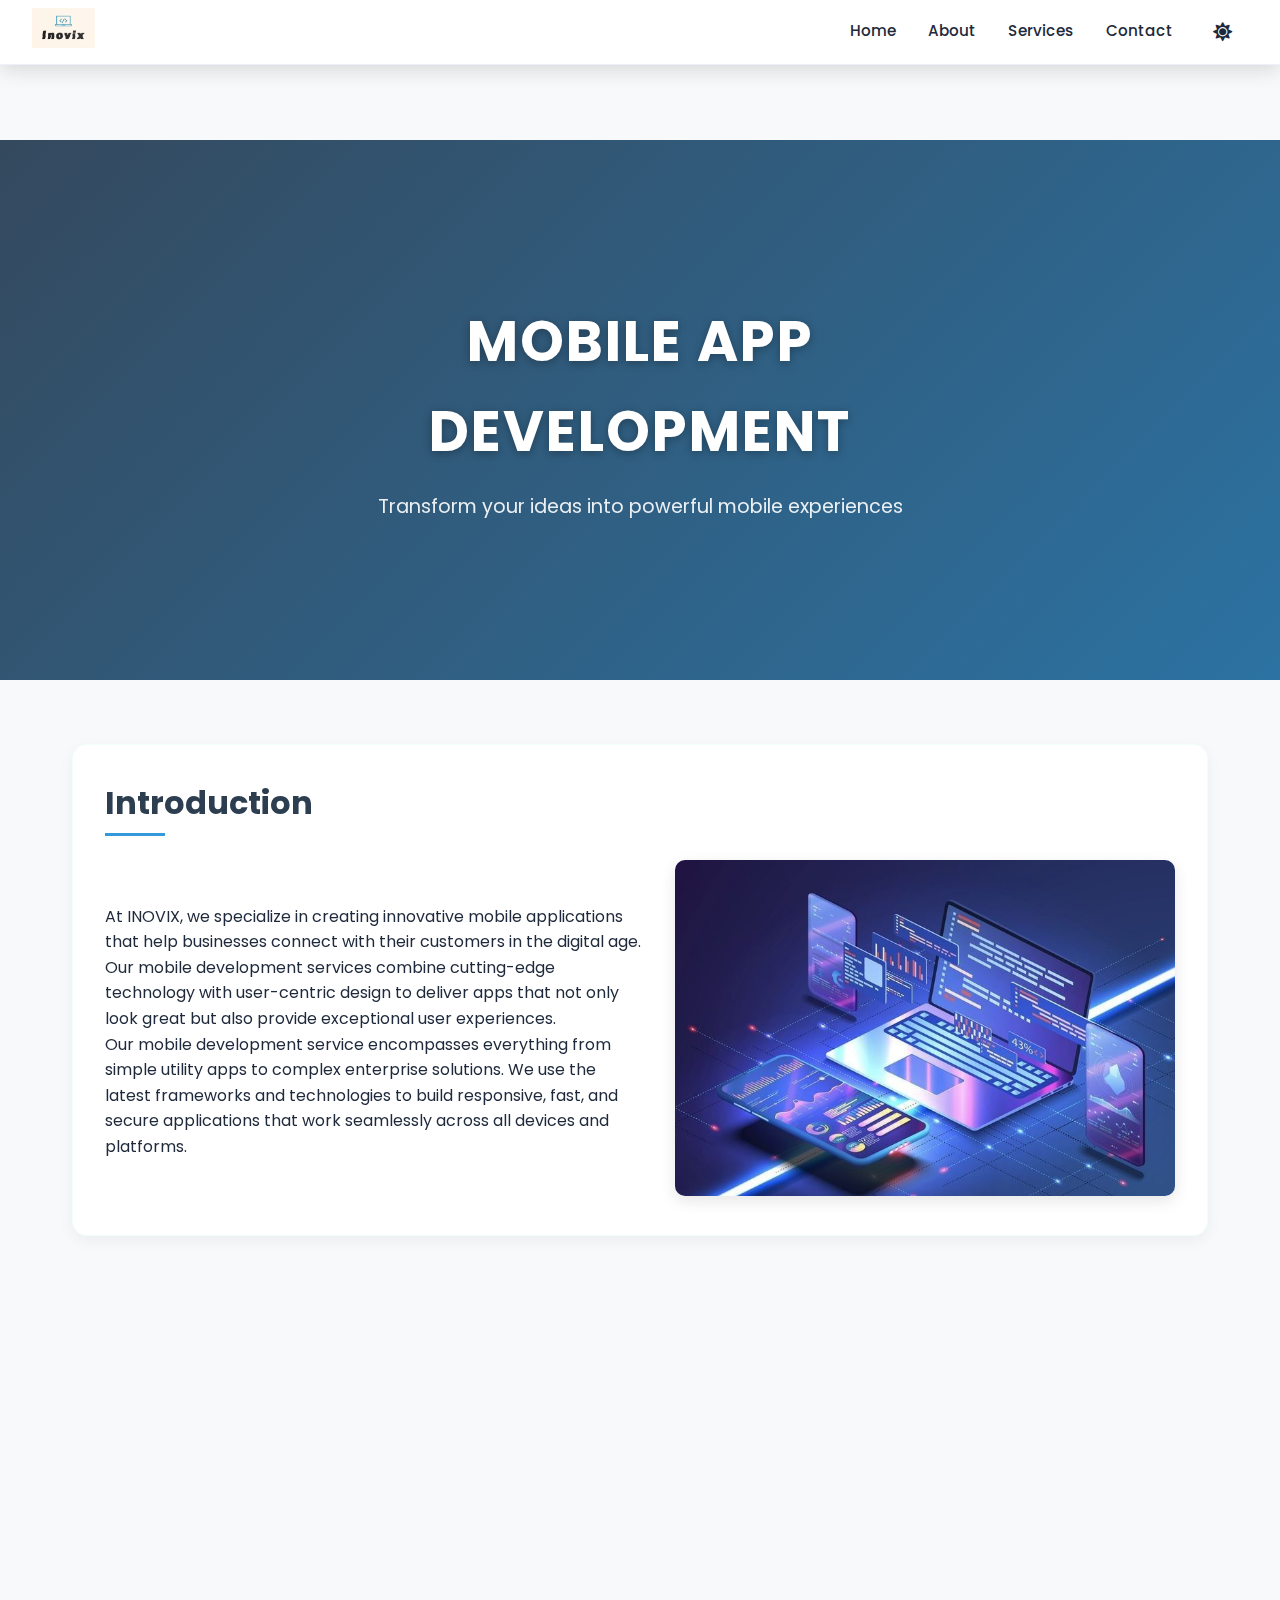
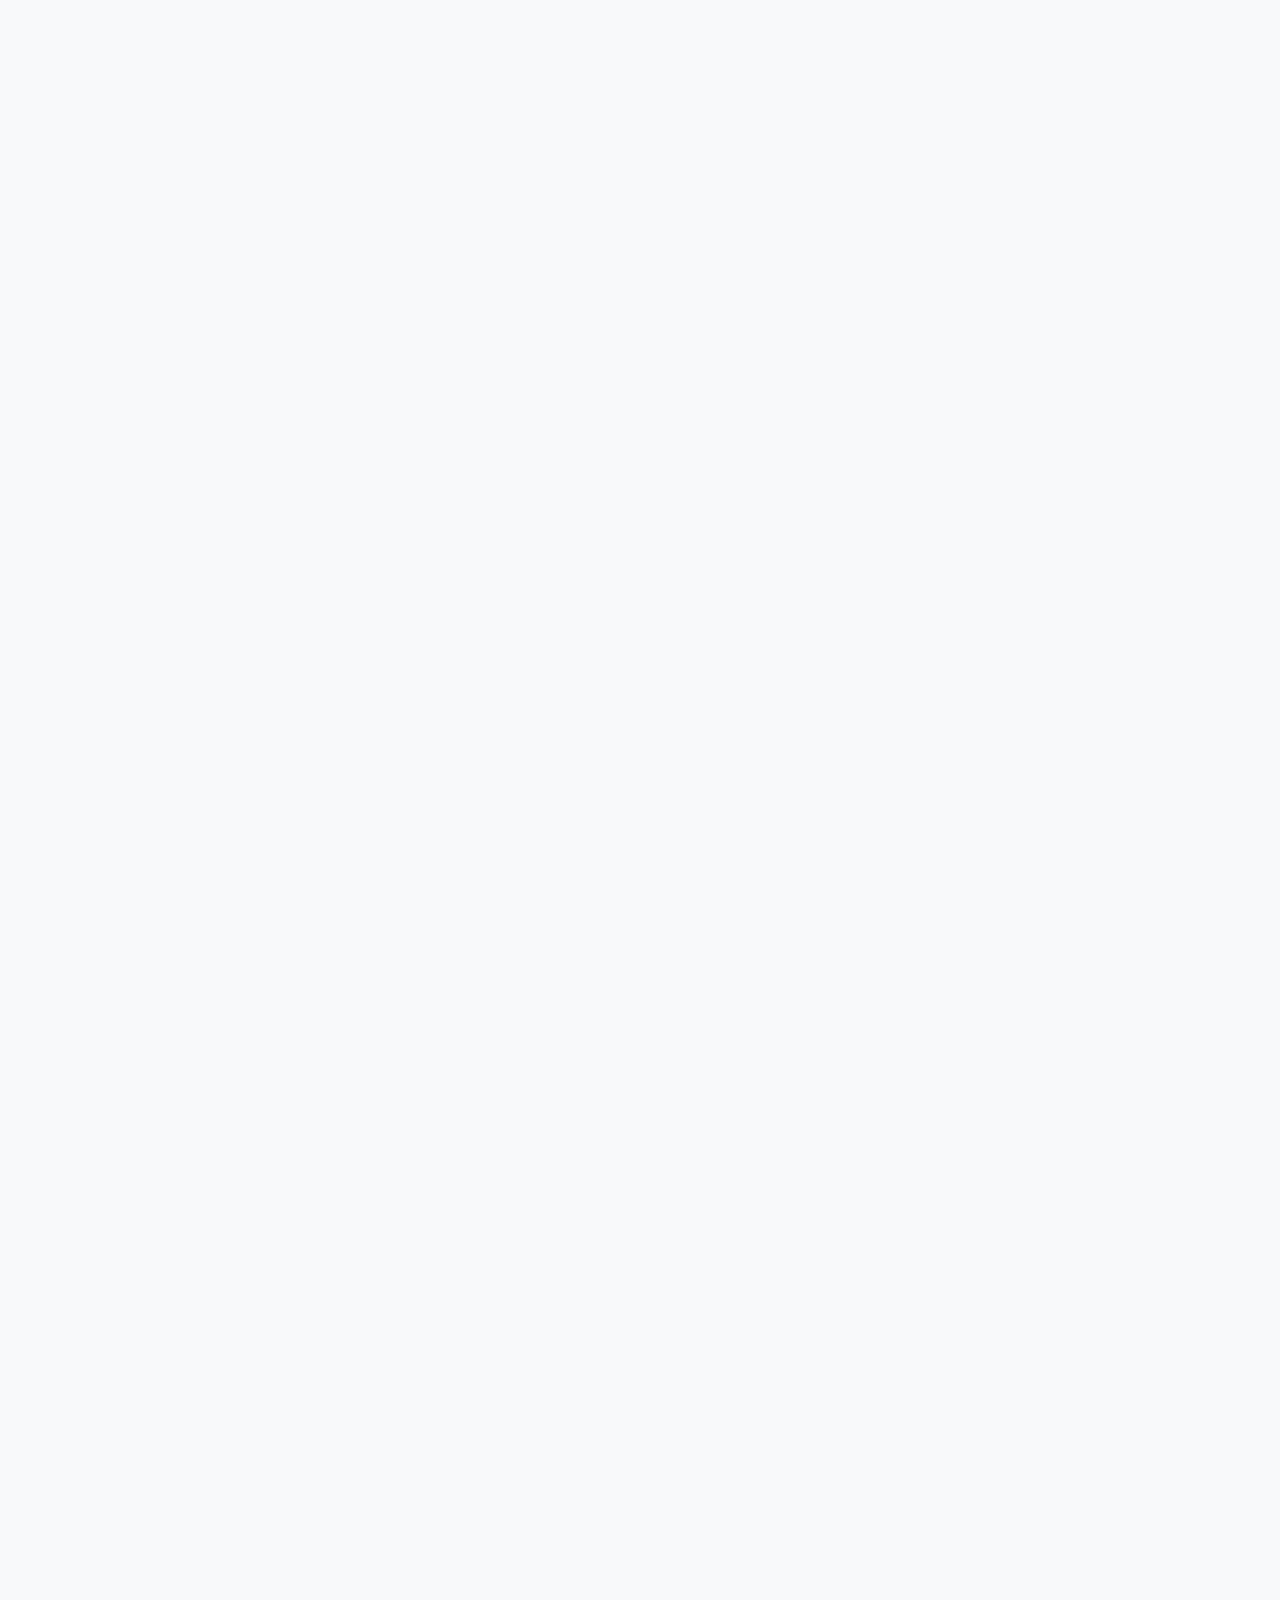
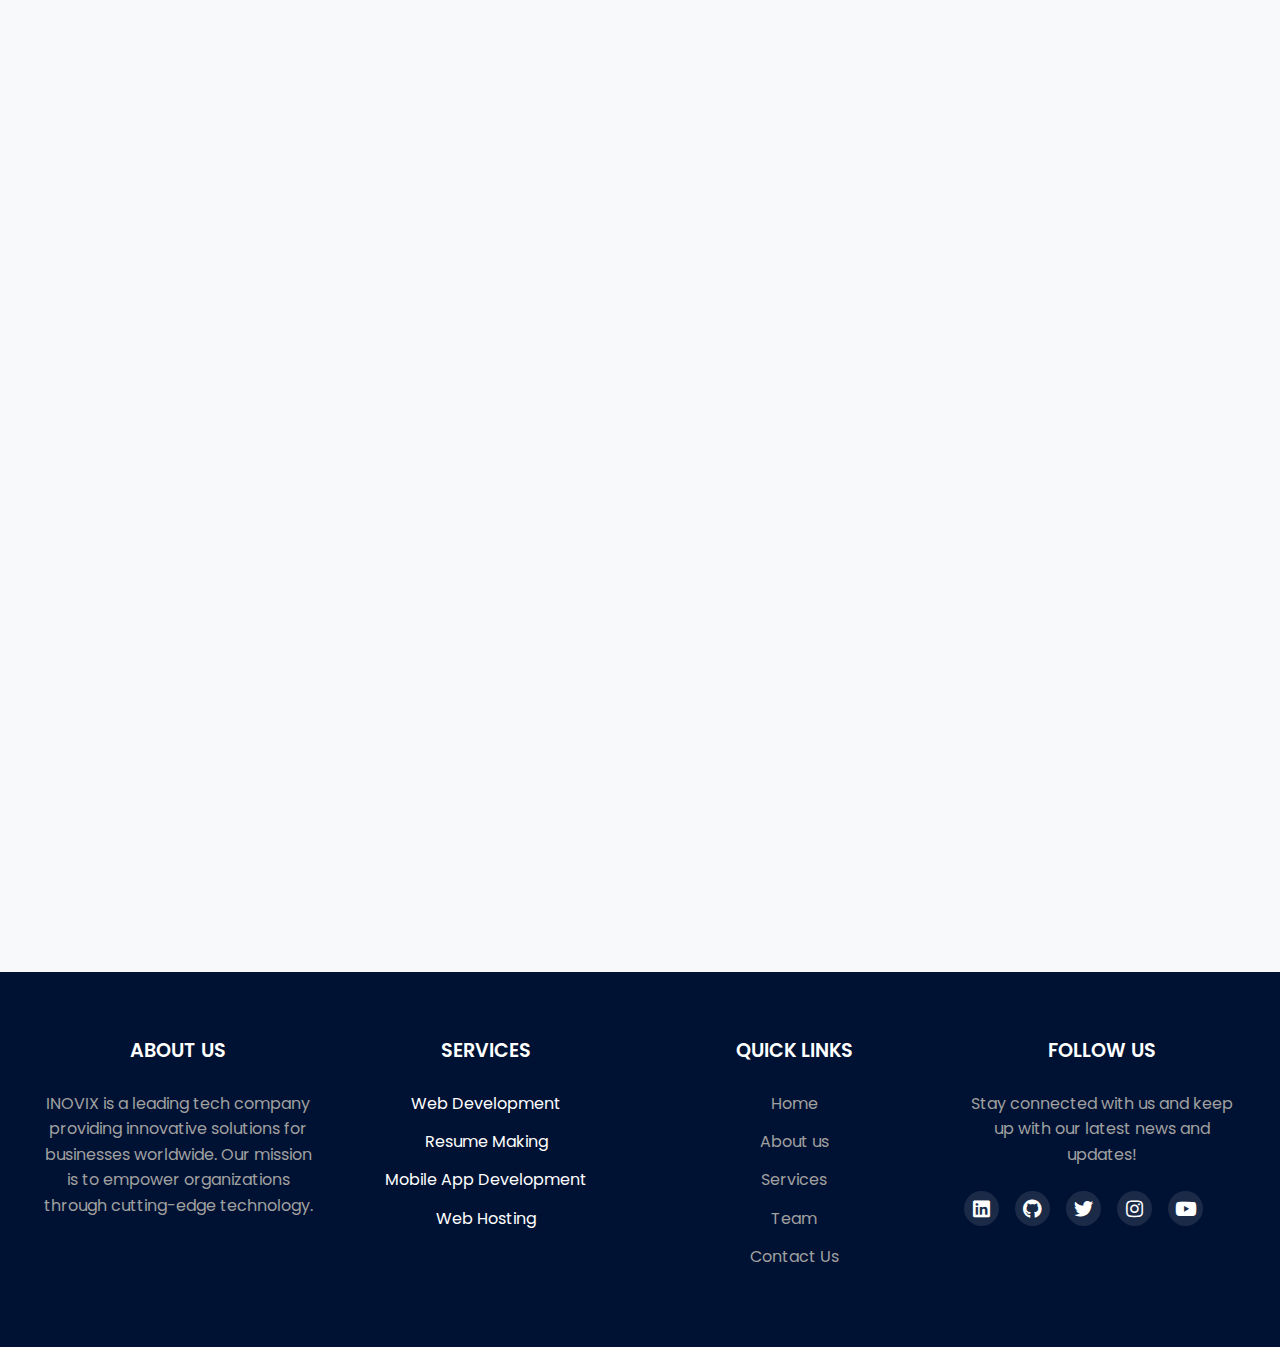
<file: services/mobile-development.html>
<!DOCTYPE html>
<html lang="en">
<head>
    <meta charset="UTF-8">
    <meta name="viewport" content="width=device-width, initial-scale=1.0">
    <title>Mobile App Development - INOVIX</title>
    <link rel="stylesheet" href="../styles.css">
    <link rel="stylesheet" href="services.css">
    <link rel="stylesheet" href="https://cdnjs.cloudflare.com/ajax/libs/font-awesome/5.15.4/css/all.min.css">
    <link href="https://fonts.googleapis.com/css2?family=Poppins:wght@300;400;500;600;700&display=swap" rel="stylesheet">
    <link rel="stylesheet" href="https://unpkg.com/aos@next/dist/aos.css" />
</head>
<body>
    <header>
        <nav>
            <div class="logo">
                <a href="../index.html">
                    <img src="../Inovix logo.png" alt="INOVIX Logo">
                </a>
            </div>
            <ul class="nav-links">
                <li><a href="../index.html#home">Home</a></li>
                <li><a href="../index.html#about">About</a></li>
                <li><a href="../index.html#services">Services</a></li>
                <!-- <li><a href="../index.html#team">Team</a></li> -->
                <li><a href="../index.html#contact">Contact</a></li>
                <li>
                    <button id="theme-toggle" class="theme-toggle" aria-label="Toggle theme">
                        <i class="fas fa-sun"></i>
                    </button>
                </li>
            </ul>
        </nav>
    </header>

    <main class="service-page">
        <section class="service-hero">
            <div class="service-hero-content" data-aos="fade-up">
                <h1>Mobile App Development</h1>
                <p>Transform your ideas into powerful mobile experiences</p>
            </div>
        </section>

        <section class="service-content">
            <div class="service-section" data-aos="fade-up">
                <h2>Introduction</h2>
                <div class="intro-section">
                    <div class="intro-content">
                        <p>At INOVIX, we specialize in creating innovative mobile applications that help businesses connect with their customers in the digital age. Our mobile development services combine cutting-edge technology with user-centric design to deliver apps that not only look great but also provide exceptional user experiences.</p>
                        <p>Our mobile development service encompasses everything from simple utility apps to complex enterprise solutions. We use the latest frameworks and technologies to build responsive, fast, and secure applications that work seamlessly across all devices and platforms.</p>
                    </div>
                    <div class="intro-image">
                        <img src="../assets/mobile app development.jpeg" alt="Mobile App Development Services">
                    </div>
                </div>
            </div>

            <div class="service-section" data-aos="fade-up">
                <h2>Benefits</h2>
                <div class="benefits-grid">
                    <div class="benefit-card">
                        <i class="fab fa-apple"></i>
                        <h3>iOS Development</h3>
                        <p>Native iOS apps with Swift and SwiftUI</p>
                    </div>
                    <div class="benefit-card">
                        <i class="fab fa-android"></i>
                        <h3>Android Development</h3>
                        <p>Native Android apps with Kotlin</p>
                    </div>
                    <div class="benefit-card">
                        <i class="fas fa-mobile-alt"></i>
                        <h3>Cross-Platform</h3>
                        <p>Single codebase for multiple platforms</p>
                    </div>
                    <div class="benefit-card">
                        <i class="fas fa-shield-alt"></i>
                        <h3>Secure</h3>
                        <p>Built with security best practices</p>
                    </div>
                </div>
            </div>

            <div class="service-section" data-aos="fade-up">
                <h2>Why Choose Us</h2>
                <div class="choose-us-content">
                    <ul class="feature-list">
                        <li><i class="fas fa-check-circle"></i> Experienced Mobile Developers</li>
                        <li><i class="fas fa-check-circle"></i> Custom Solutions for Your Needs</li>
                        <li><i class="fas fa-check-circle"></i> Latest Technology Stack</li>
                        <li><i class="fas fa-check-circle"></i> Agile Development Process</li>
                        <li><i class="fas fa-check-circle"></i> Ongoing Support and Maintenance</li>
                    </ul>
                </div>
            </div>

            <div class="service-section" data-aos="fade-up">
                <h2>Our Approach</h2>
                <div class="approach-timeline">
                    <div class="timeline-item">
                        <div class="timeline-icon">1</div>
                        <h3>Discovery</h3>
                        <p>Understanding your requirements and goals</p>
                    </div>
                    <div class="timeline-item">
                        <div class="timeline-icon">2</div>
                        <h3>Planning</h3>
                        <p>Creating detailed project roadmap</p>
                    </div>
                    <div class="timeline-item">
                        <div class="timeline-icon">3</div>
                        <h3>Development</h3>
                        <p>Building your app with agile methodology</p>
                    </div>
                    <div class="timeline-item">
                        <div class="timeline-icon">4</div>
                        <h3>Testing</h3>
                        <p>Thorough quality assurance and optimization</p>
                    </div>
                    <div class="timeline-item">
                        <div class="timeline-icon">5</div>
                        <h3>Launch</h3>
                        <p>App store submission and post-launch support</p>
                    </div>
                </div>
            </div>

            <div class="service-section" data-aos="fade-up">
                <h2>What We Offer</h2>
                <div class="offers-grid">
                    <div class="offer-card">
                        <i class="fab fa-apple"></i>
                        <h3>iOS Development</h3>
                        <p>Native iOS apps with modern Swift</p>
                    </div>
                    <div class="offer-card">
                        <i class="fab fa-android"></i>
                        <h3>Android Development</h3>
                        <p>Native Android apps with Kotlin</p>
                    </div>
                    <div class="offer-card">
                        <i class="fas fa-mobile-alt"></i>
                        <h3>Cross-Platform</h3>
                        <p>React Native and Flutter apps</p>
                    </div>
                    <div class="offer-card">
                        <i class="fas fa-server"></i>
                        <h3>Backend Services</h3>
                        <p>API development and cloud integration</p>
                    </div>
                </div>
            </div>

            <div class="cta-section" data-aos="fade-up">
                <h2>Ready to Build Your Mobile App?</h2>
                <p>Let's turn your vision into reality</p>
                <a href="../index.html#contact" class="cta-button">Start Your Project</a>
            </div>
        </section>
    </main>

    <footer>
        <div class="footer-content">
            <!-- Column 1: About Us -->
            <div class="footer-column">
                <h3>ABOUT US</h3>
                <p>INOVIX is a leading tech company providing innovative solutions for businesses worldwide. Our mission is to empower organizations through cutting-edge technology.</p>
            </div>

            <!-- Column 2: Services -->
            <div class="footer-column">
                <h3>SERVICES</h3>
                <ul>
                    <li>Web Development</li>
                    <li>Resume Making</li>
                    <li>Mobile App Development</li>
                    <li>Web Hosting</li>
                </ul>
            </div>

            <!-- Column 3: Quick Links -->
            <div class="footer-column">
                <h3>QUICK LINKS</h3>
                <ul>
                    <li><a href="../index.html#home">Home</a></li>
                    <li><a href="../index.html#about">About us</a></li>
                    <li><a href="../index.html#services">Services</a></li>
                    <li><a href="../index.html#team">Team</a></li>
                    <li><a href="../index.html#contact">Contact Us</a></li>
                </ul>
            </div>

            <!-- Column 4: Contact Info -->
            <div class="footer-column">
                <h3>FOLLOW US</h3>
                <p>Stay connected with us and keep up with our latest news and updates!</p>
                <div class="social-links">
                    <a href="https://www.linkedin.com/in/inovix/" class="social-link"><i class="fab fa-linkedin"></i></a>
                    <a href="#" class="social-link"><i class="fab fa-github"></i></a>
                    <a href="#" class="social-link"><i class="fab fa-twitter"></i></a>
                    <a href="https://www.instagram.com/inovix.info/" class="social-link"><i class="fab fa-instagram"></i></a>
                    <a href="https://www.youtube.com/channel/UCXGKVZFv4uBN7FidVdwbwxQ" class="social-link"><i class="fab fa-youtube"></i></a>
                </div>
            </div>
        </div>
    </footer>

    <script src="https://unpkg.com/aos@next/dist/aos.js"></script>
    <script>
        AOS.init({
            duration: 800,
            once: true
        });

        // Theme toggle functionality
        const themeToggle = document.getElementById('theme-toggle');
        const icon = themeToggle.querySelector('i');
        
        themeToggle.addEventListener('click', () => {
            document.body.classList.toggle('dark-theme');
            icon.classList.toggle('fa-sun');
            icon.classList.toggle('fa-moon');
        });
    </script>
</body>
</html>
</file>
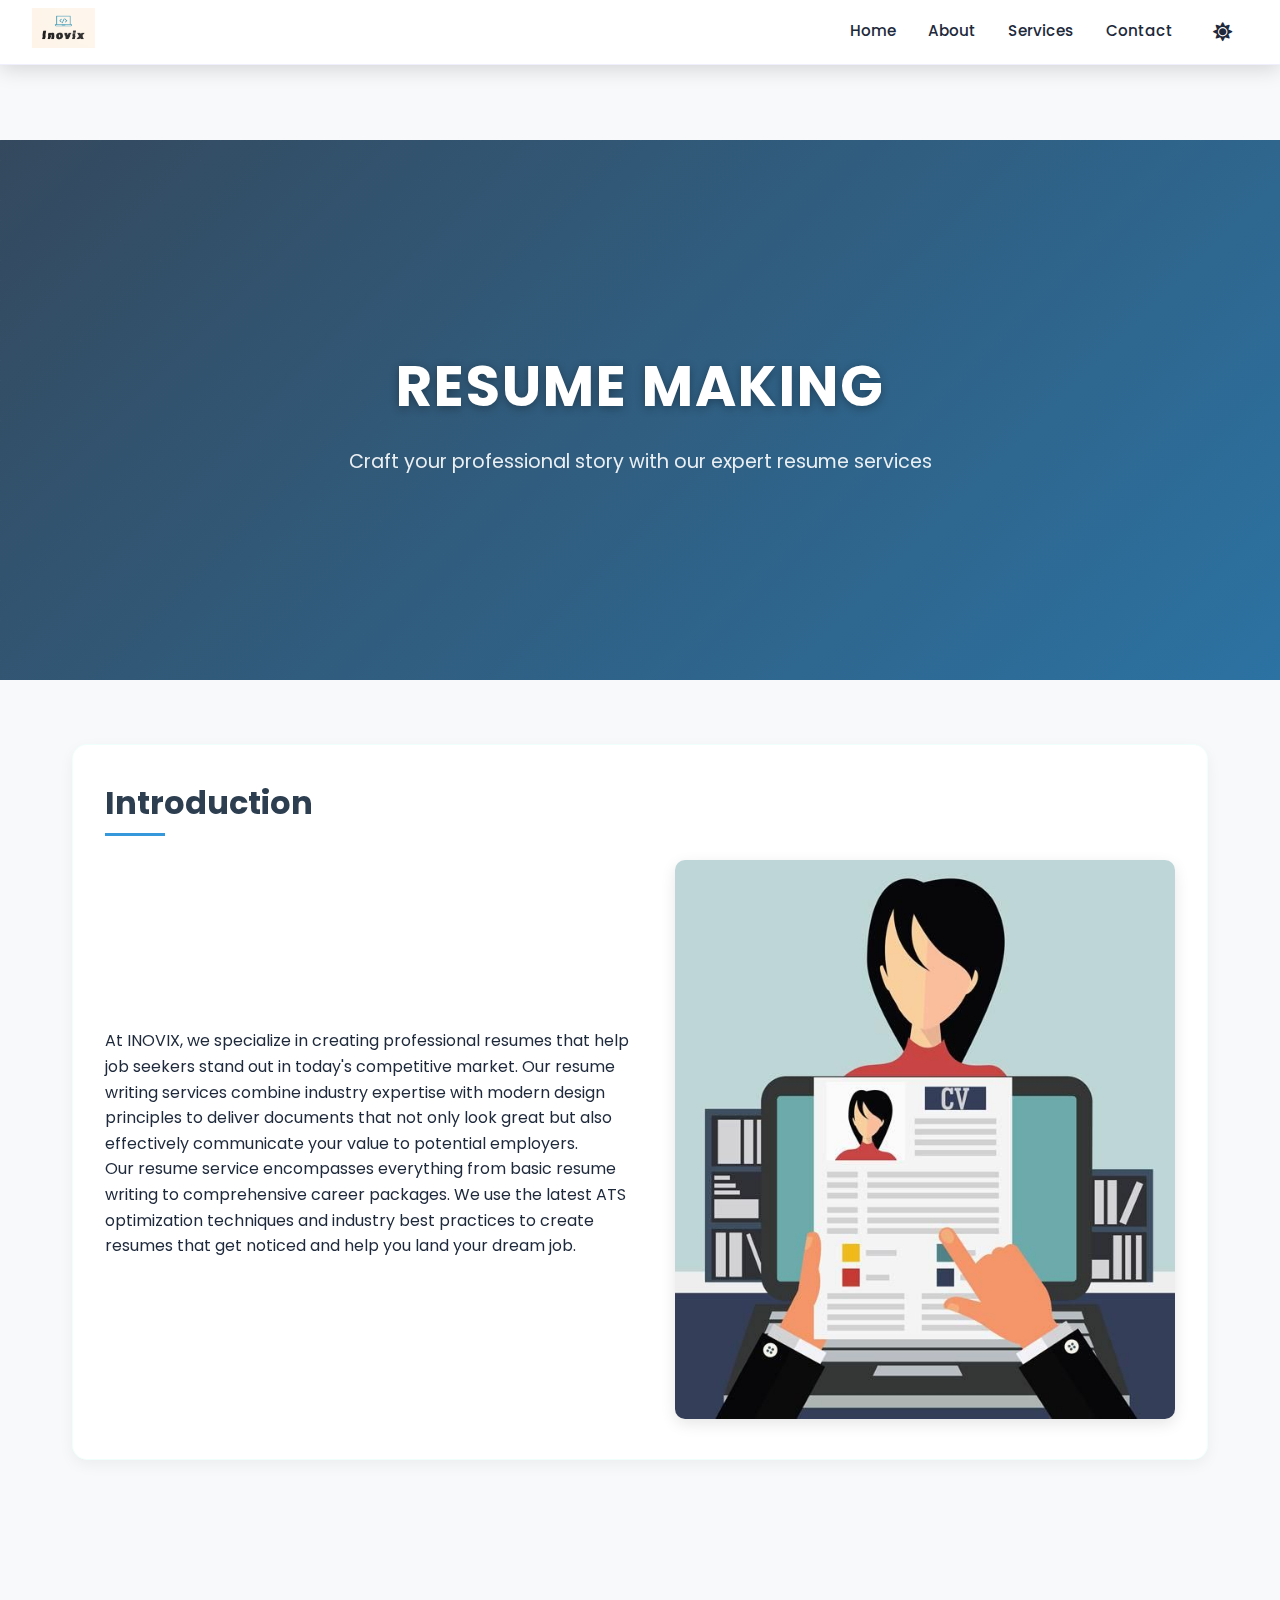
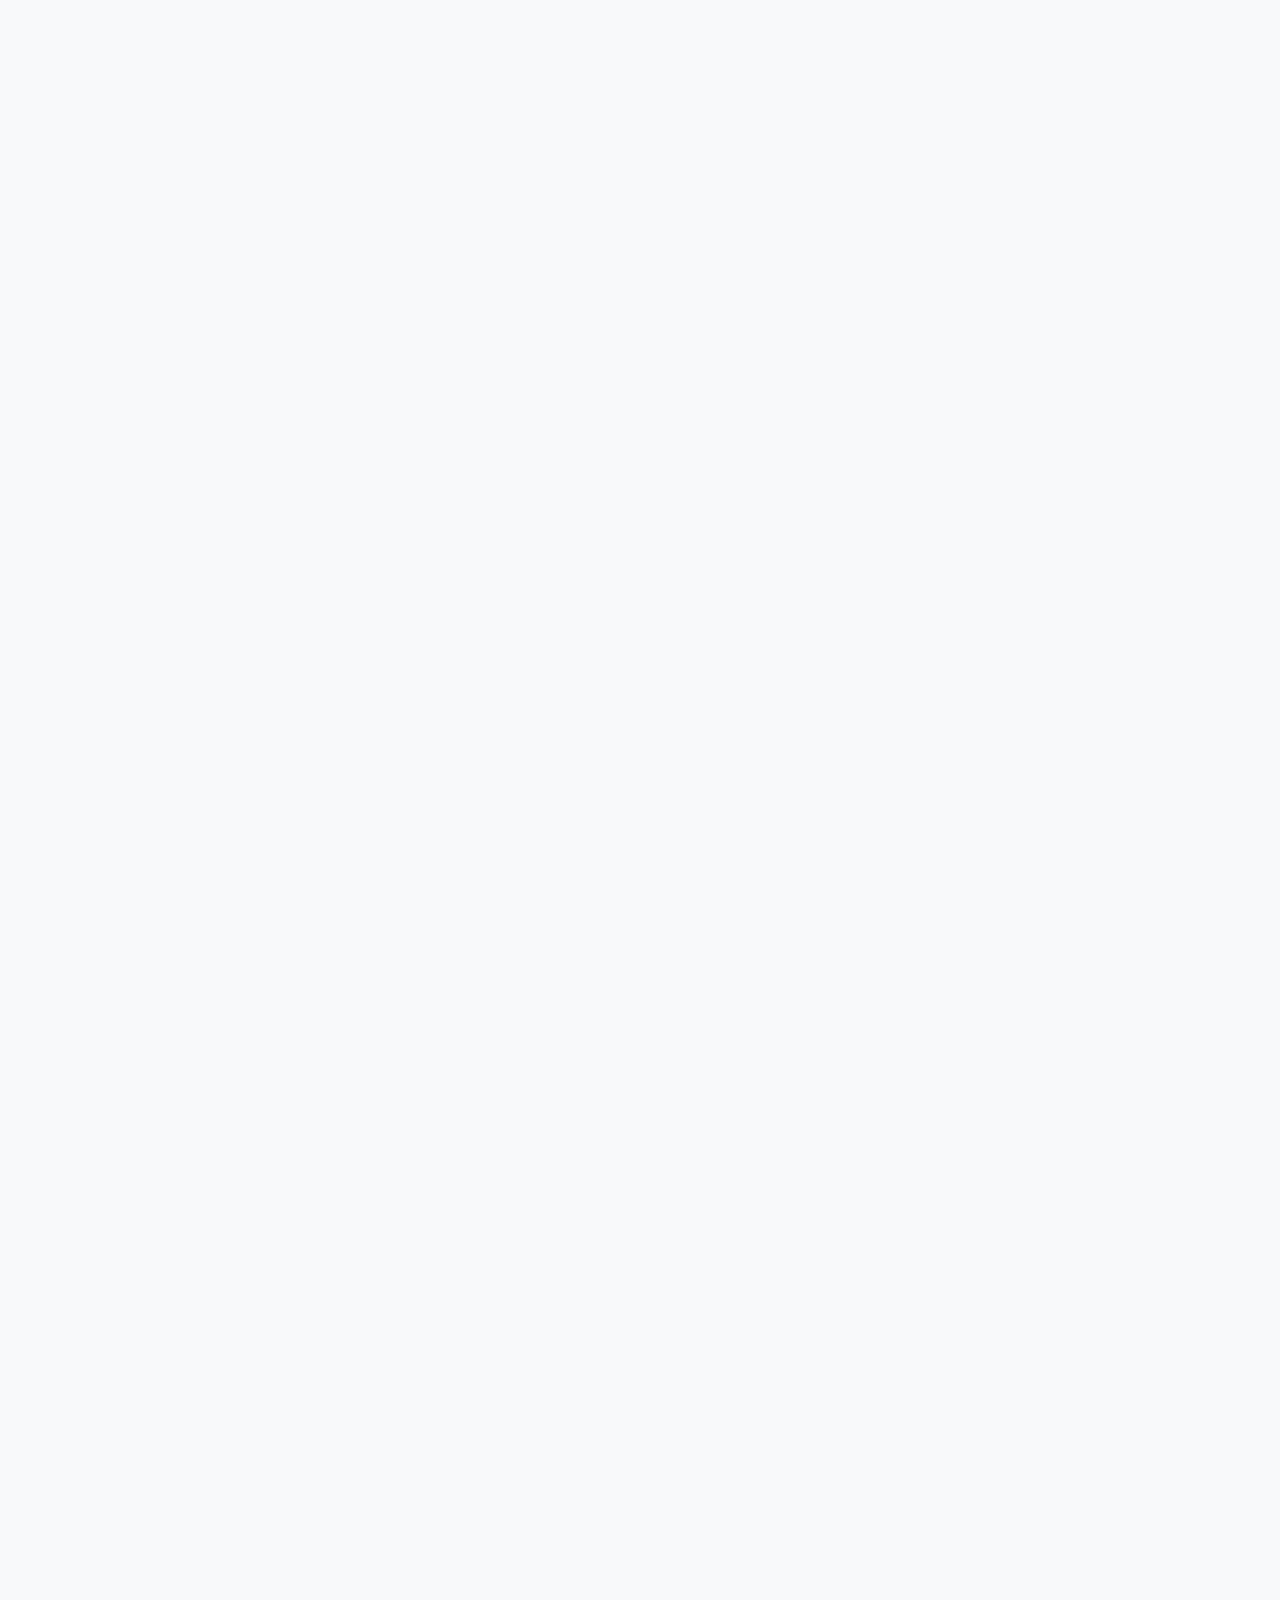
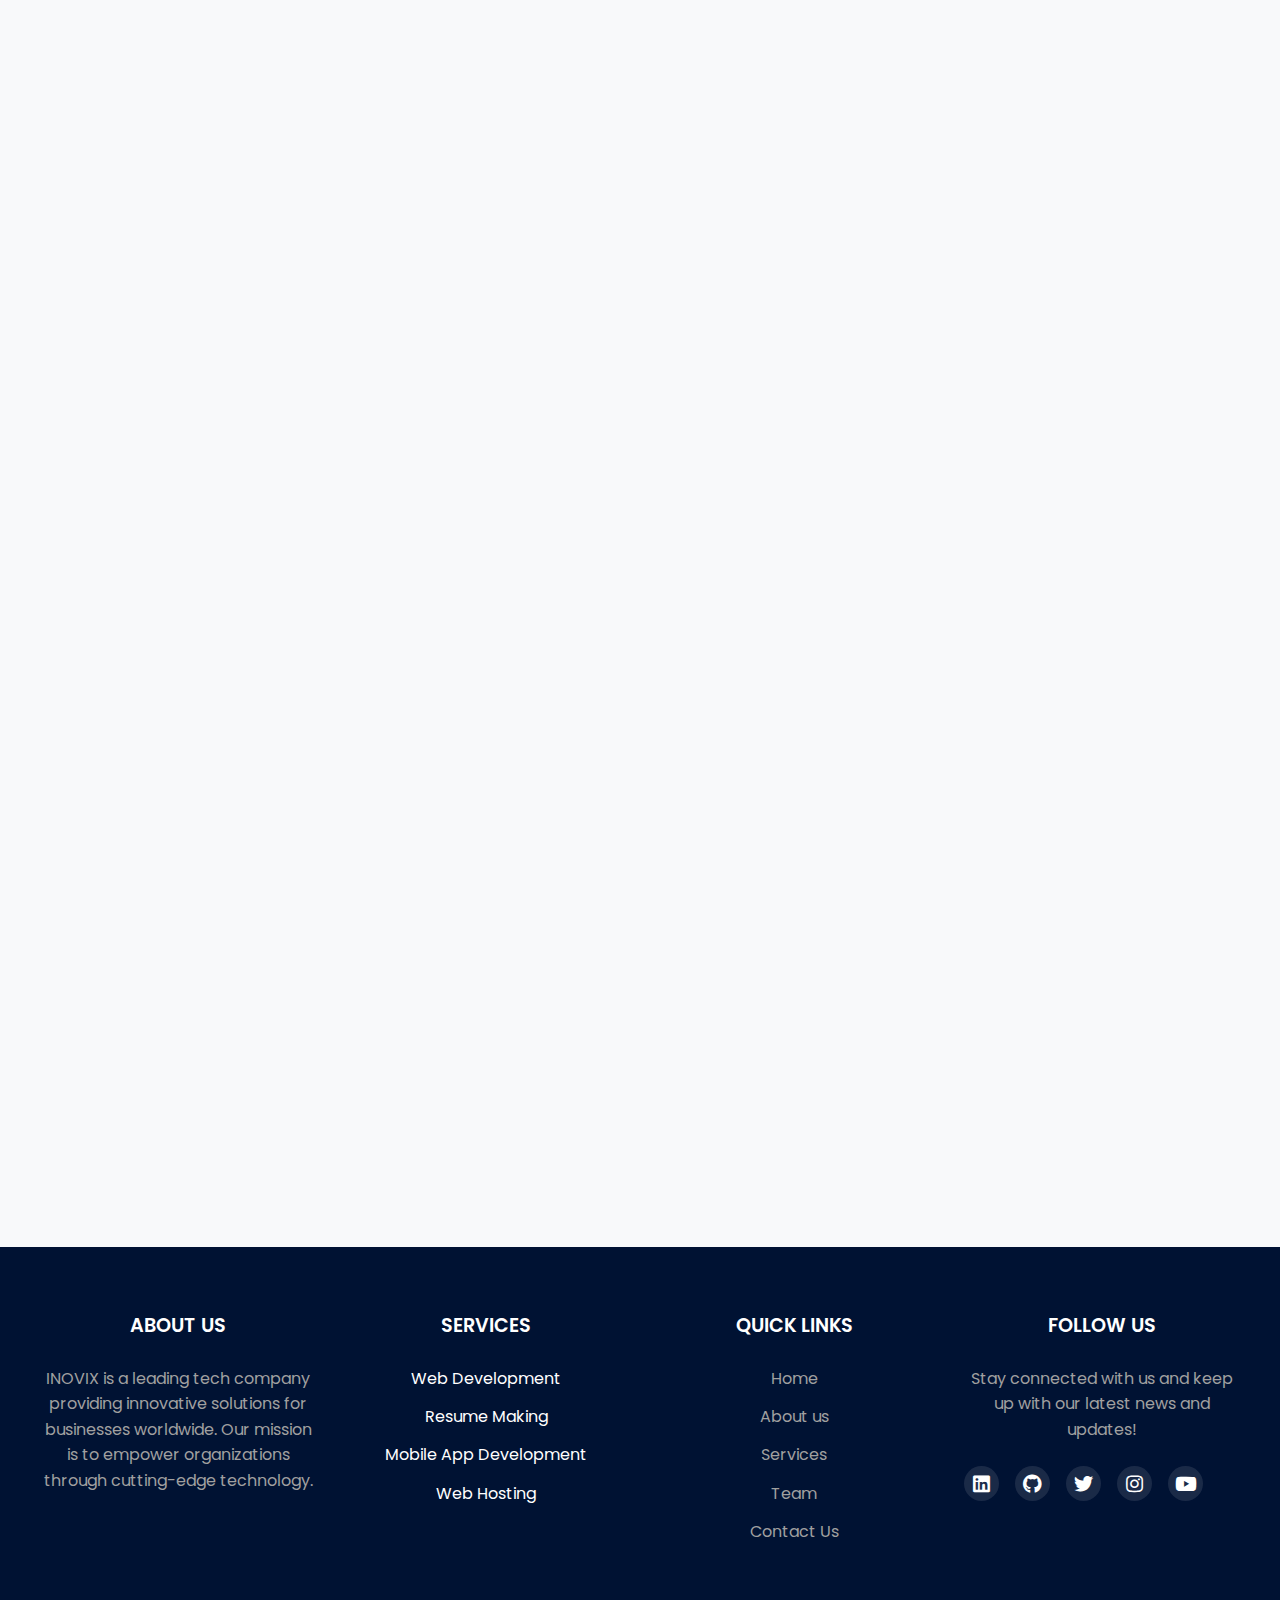
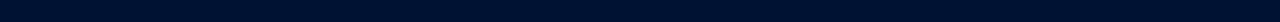
<file: services/resume-making.html>
<!DOCTYPE html>
<html lang="en">
<head>
    <meta charset="UTF-8">
    <meta name="viewport" content="width=device-width, initial-scale=1.0">
    <title>Resume Making Services - INOVIX</title>
    <link rel="stylesheet" href="../styles.css">
    <link rel="stylesheet" href="services.css">
    <link rel="stylesheet" href="https://cdnjs.cloudflare.com/ajax/libs/font-awesome/5.15.4/css/all.min.css">
    <link href="https://fonts.googleapis.com/css2?family=Poppins:wght@300;400;500;600;700&display=swap" rel="stylesheet">
    <link rel="stylesheet" href="https://unpkg.com/aos@next/dist/aos.css" />
</head>
<body>
    <header>
        <nav>
            <div class="logo">
                <a href="../index.html">
                    <img src="../Inovix logo.png" alt="INOVIX Logo">
                </a>
            </div>
            <ul class="nav-links">
                <li><a href="../index.html#home">Home</a></li>
                <li><a href="../index.html#about">About</a></li>
                <li><a href="../index.html#services">Services</a></li>
                <!-- <li><a href="../index.html#team">Team</a></li> -->
                <li><a href="../index.html#contact">Contact</a></li>
                <li>
                    <button id="theme-toggle" class="theme-toggle" aria-label="Toggle theme">
                        <i class="fas fa-sun"></i>
                    </button>
                </li>
            </ul>
        </nav>
    </header>

    <main class="service-page">
        <section class="service-hero">
            <div class="service-hero-content" data-aos="fade-up">
                <h1>Resume Making</h1>
                <p>Craft your professional story with our expert resume services</p>
            </div>
        </section>

        <section class="service-content">
            <div class="service-section" data-aos="fade-up">
                <h2>Introduction</h2>
                <div class="intro-section">
                    <div class="intro-content">
                        <p>At INOVIX, we specialize in creating professional resumes that help job seekers stand out in today's competitive market. Our resume writing services combine industry expertise with modern design principles to deliver documents that not only look great but also effectively communicate your value to potential employers.</p>
                        <p>Our resume service encompasses everything from basic resume writing to comprehensive career packages. We use the latest ATS optimization techniques and industry best practices to create resumes that get noticed and help you land your dream job.</p>
                    </div>
                    <div class="intro-image">
                        <img src="../assets/resume making.jpeg" width="200" height="200" alt="Resume Making Services">
                    </div>
                </div>
            </div>

            <div class="service-section" data-aos="fade-up">
                <h2>Benefits</h2>
                <div class="benefits-grid">
                    <div class="benefit-card">
                        <i class="fas fa-check-circle"></i>
                        <h3>ATS Optimized</h3>
                        <p>Ensure your resume passes Applicant Tracking Systems</p>
                    </div>
                    <div class="benefit-card">
                        <i class="fas fa-user-tie"></i>
                        <h3>Industry Experts</h3>
                        <p>Written by professionals with industry knowledge</p>
                    </div>
                    <div class="benefit-card">
                        <i class="fas fa-chart-line"></i>
                        <h3>Success Focused</h3>
                        <p>Highlight achievements and quantifiable results</p>
                    </div>
                    <div class="benefit-card">
                        <i class="fas fa-clock"></i>
                        <h3>Quick Turnaround</h3>
                        <p>Fast delivery without compromising quality</p>
                    </div>
                </div>
            </div>

            <div class="service-section" data-aos="fade-up">
                <h2>Why Choose Us</h2>
                <div class="choose-us-content">
                    <ul class="feature-list">
                        <li><i class="fas fa-check-circle"></i> Certified Resume Writers</li>
                        <li><i class="fas fa-check-circle"></i> Industry-Specific Expertise</li>
                        <li><i class="fas fa-check-circle"></i> Modern Resume Design</li>
                        <li><i class="fas fa-check-circle"></i> 100% Satisfaction Guarantee</li>
                        <li><i class="fas fa-check-circle"></i> Ongoing Support and Updates</li>
                    </ul>
                </div>
            </div>

            <div class="service-section" data-aos="fade-up">
                <h2>Our Approach</h2>
                <div class="approach-timeline">
                    <div class="timeline-item">
                        <div class="timeline-icon">1</div>
                        <h3>Discovery</h3>
                        <p>Understanding your career goals and experience</p>
                    </div>
                    <div class="timeline-item">
                        <div class="timeline-icon">2</div>
                        <h3>Information Gathering</h3>
                        <p>Collecting detailed work history and achievements</p>
                    </div>
                    <div class="timeline-item">
                        <div class="timeline-icon">3</div>
                        <h3>Resume Development</h3>
                        <p>Creating a tailored, professional resume</p>
                    </div>
                    <div class="timeline-item">
                        <div class="timeline-icon">4</div>
                        <h3>Review & Revisions</h3>
                        <p>Refining until perfect</p>
                    </div>
                    <div class="timeline-item">
                        <div class="timeline-icon">5</div>
                        <h3>Final Delivery</h3>
                        <p>Providing multiple formats and ongoing support</p>
                    </div>
                </div>
            </div>

            <div class="service-section" data-aos="fade-up">
                <h2>What We Offer</h2>
                <div class="offers-grid">
                    <div class="offer-card">
                        <i class="fas fa-file-alt"></i>
                        <h3>Professional Resume</h3>
                        <p>ATS-optimized resume with modern design</p>
                    </div>
                    <div class="offer-card">
                        <i class="fas fa-envelope"></i>
                        <h3>Cover Letter</h3>
                        <p>Customized cover letters for each application</p>
                    </div>
                    <div class="offer-card">
                        <i class="fab fa-linkedin"></i>
                        <h3>LinkedIn Profile</h3>
                        <p>Professional LinkedIn profile optimization</p>
                    </div>
                    <div class="offer-card">
                        <i class="fas fa-cogs"></i>
                        <h3>Career Coaching</h3>
                        <p>Interview preparation and career guidance</p>
                    </div>
                </div>
            </div>

            <div class="cta-section" data-aos="fade-up">
                <h2>Ready to Transform Your Career?</h2>
                <p>Let's create a resume that gets you noticed</p>
                <a href="../index.html#contact" class="cta-button">Get Started Today</a>
            </div>
        </section>
    </main>

    <footer>
        <div class="footer-content">
            <!-- Column 1: About Us -->
            <div class="footer-column">
                <h3>ABOUT US</h3>
                <p>INOVIX is a leading tech company providing innovative solutions for businesses worldwide. Our mission is to empower organizations through cutting-edge technology.</p>
            </div>

            <!-- Column 2: Services -->
            <div class="footer-column">
                <h3>SERVICES</h3>
                <ul>
                    <li>Web Development</li>
                    <li>Resume Making</li>
                    <li>Mobile App Development</li>
                    <li>Web Hosting</li>
                </ul>
            </div>

            <!-- Column 3: Quick Links -->
            <div class="footer-column">
                <h3>QUICK LINKS</h3>
                <ul>
                    <li><a href="../index.html#home">Home</a></li>
                    <li><a href="../index.html#about">About us</a></li>
                    <li><a href="../index.html#services">Services</a></li>
                    <li><a href="../index.html#team">Team</a></li>
                    <li><a href="../index.html#contact">Contact Us</a></li>
                </ul>
            </div>

            <!-- Column 4: Contact Info -->
            <div class="footer-column">
                <h3>FOLLOW US</h3>
                <p>Stay connected with us and keep up with our latest news and updates!</p>
                <div class="social-links">
                    <a href="https://www.linkedin.com/in/inovix/" class="social-link"><i class="fab fa-linkedin"></i></a>
                    <a href="#" class="social-link"><i class="fab fa-github"></i></a>
                    <a href="#" class="social-link"><i class="fab fa-twitter"></i></a>
                    <a href="https://www.instagram.com/inovix.info/" class="social-link"><i class="fab fa-instagram"></i></a>
                    <a href="https://www.youtube.com/channel/UCXGKVZFv4uBN7FidVdwbwxQ" class="social-link"><i class="fab fa-youtube"></i></a>
                </div>
            </div>
        </div>
    </footer>

    <script src="https://unpkg.com/aos@next/dist/aos.js"></script>
    <script>
        AOS.init({
            duration: 800,
            once: true
        });

        // Theme toggle functionality
        const themeToggle = document.getElementById('theme-toggle');
        const icon = themeToggle.querySelector('i');
        
        themeToggle.addEventListener('click', () => {
            document.body.classList.toggle('dark-theme');
            icon.classList.toggle('fa-sun');
            icon.classList.toggle('fa-moon');
        });
    </script>
</body>
</html>
</file>
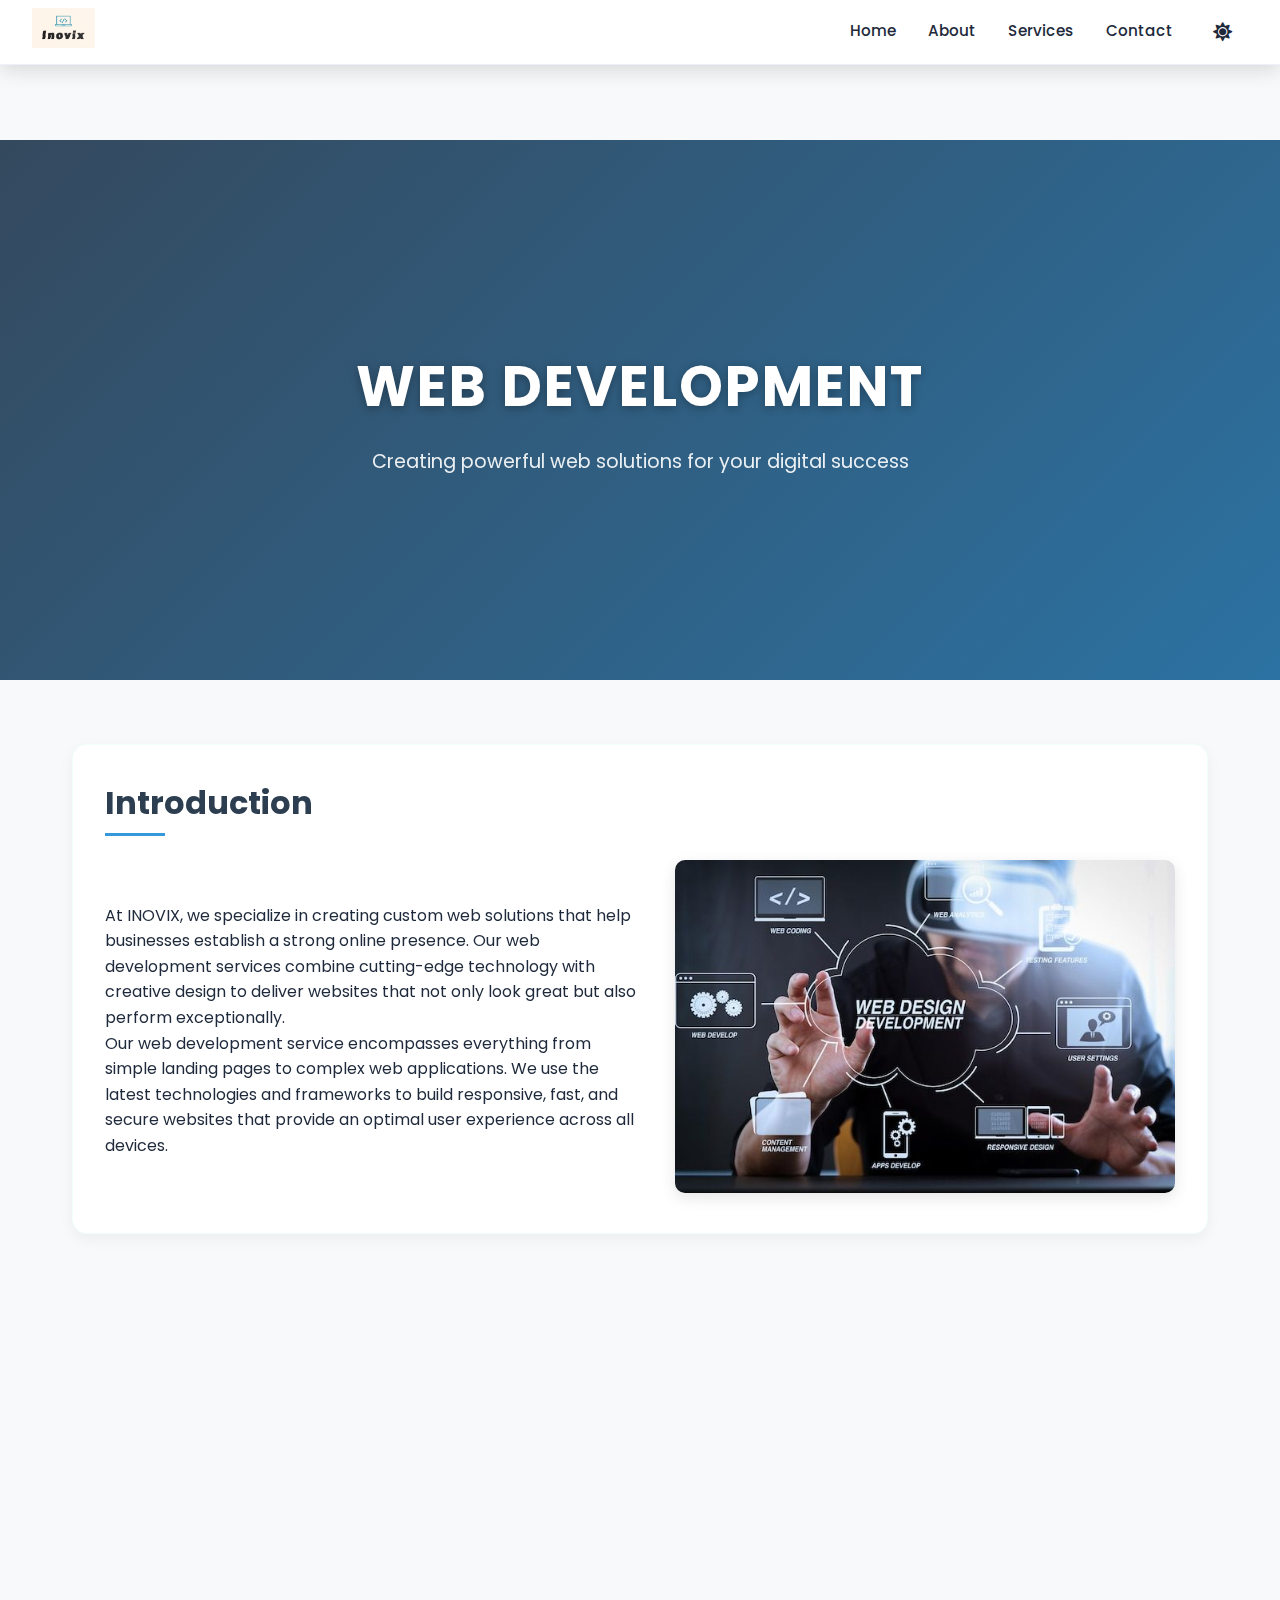
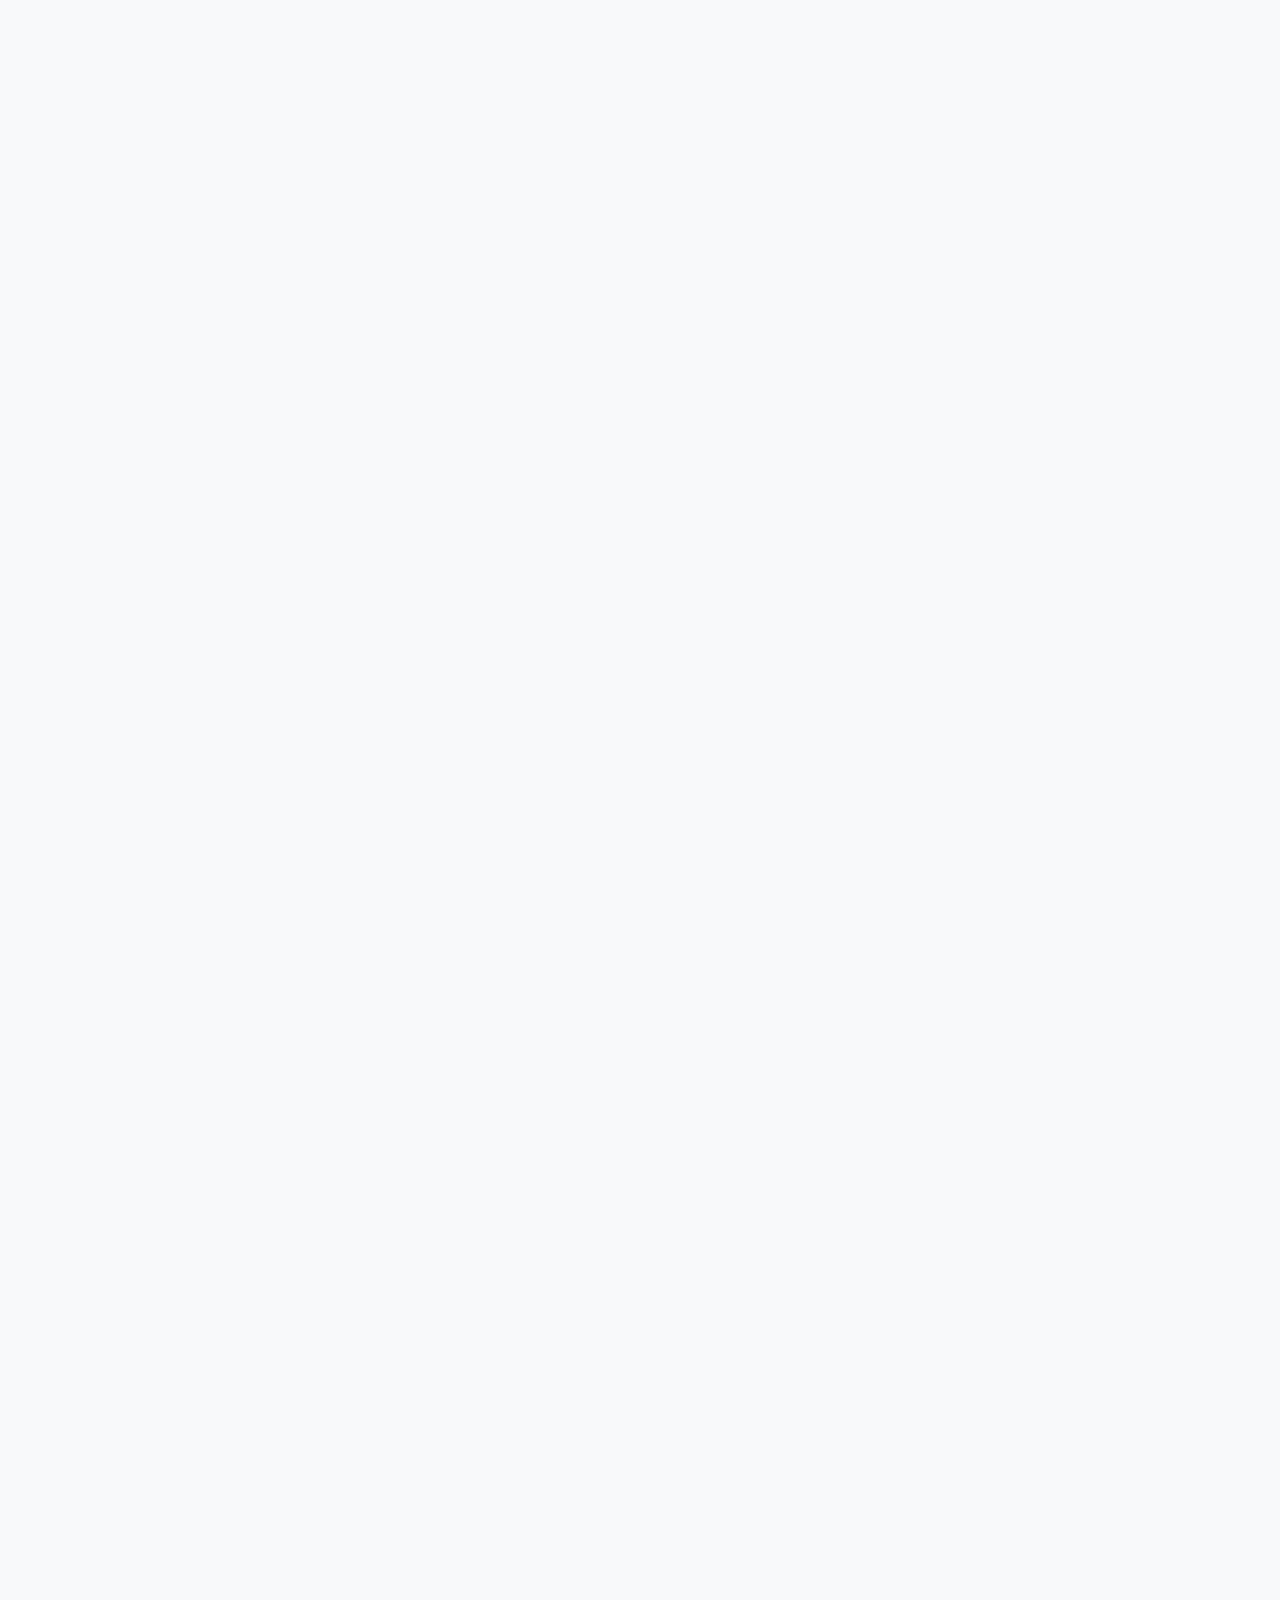
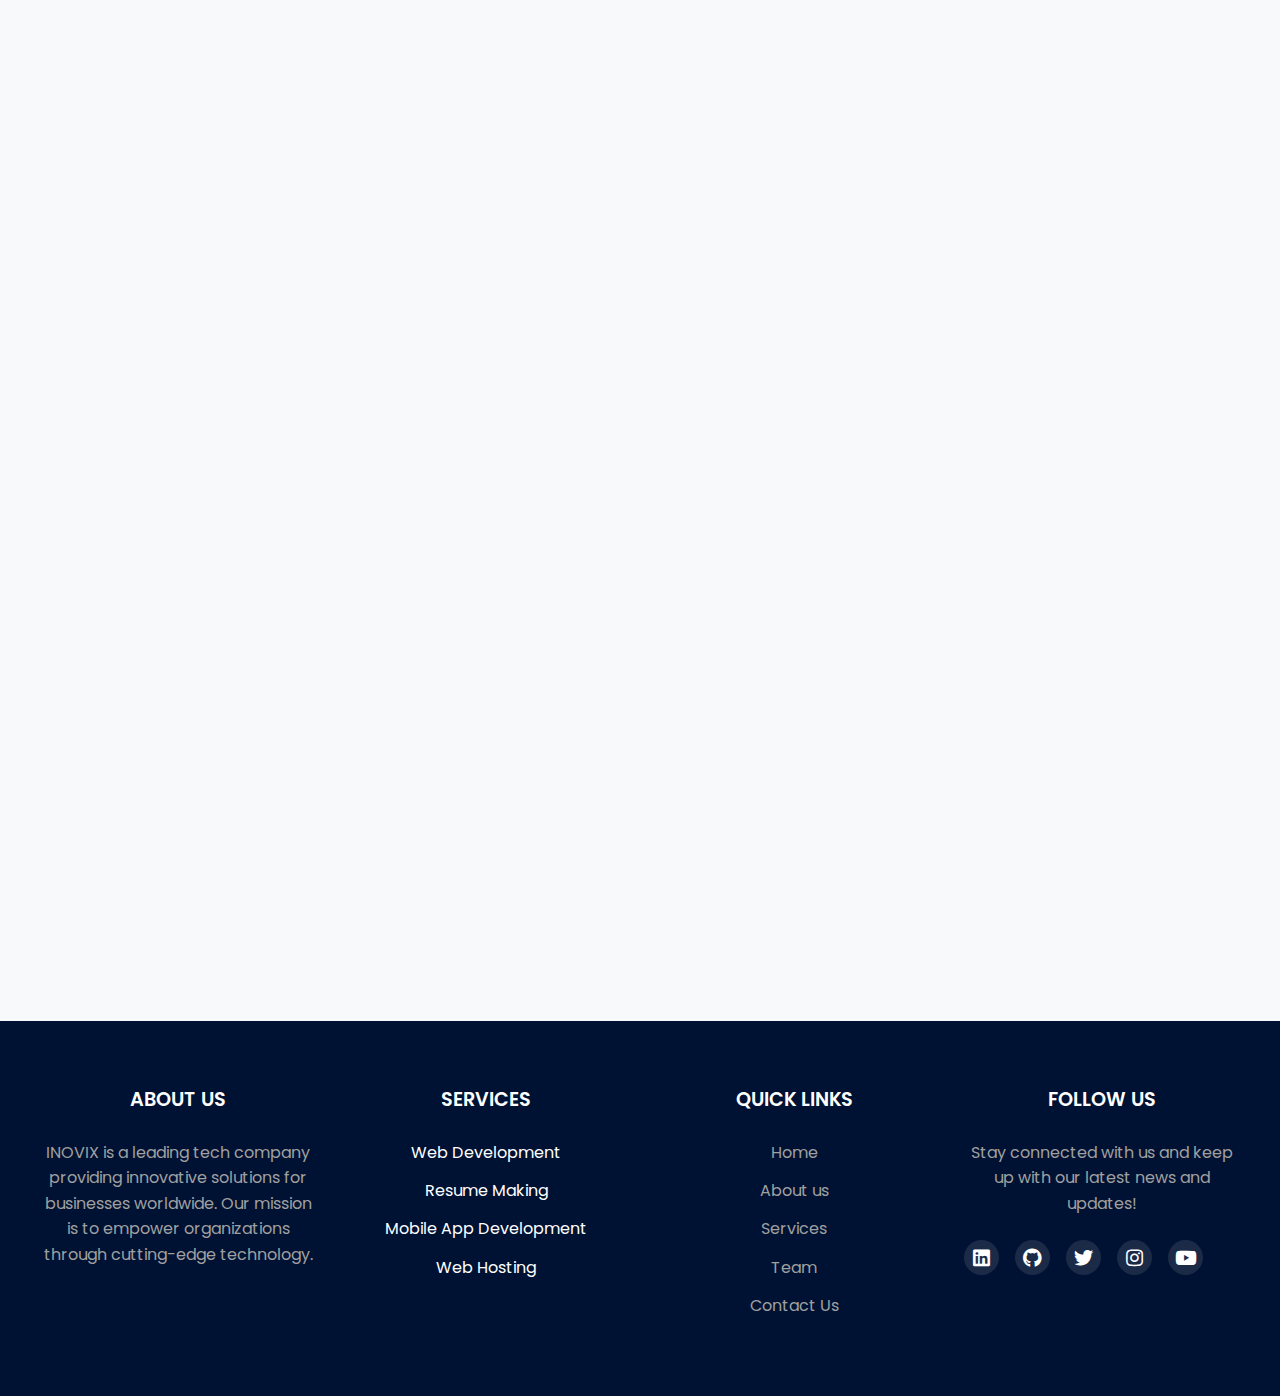
<file: services/web-development.html>
<!DOCTYPE html>
<html lang="en">
<head>
    <meta charset="UTF-8">
    <meta name="viewport" content="width=device-width, initial-scale=1.0">
    <title>Web Development Services - INOVIX</title>
    <link rel="stylesheet" href="../styles.css">
    <link rel="stylesheet" href="services.css">
    <link rel="stylesheet" href="https://cdnjs.cloudflare.com/ajax/libs/font-awesome/5.15.4/css/all.min.css">
    <link href="https://fonts.googleapis.com/css2?family=Poppins:wght@300;400;500;600;700&display=swap" rel="stylesheet">
    <link rel="stylesheet" href="https://unpkg.com/aos@next/dist/aos.css" />
</head>
<body>
    <header>
        <nav>
            <div class="logo">
                <a href="../index.html">
                    <img src="../Inovix logo.png" alt="INOVIX Logo">
                </a>
            </div>
            <ul class="nav-links">
                <li><a href="../index.html#home">Home</a></li>
                <li><a href="../index.html#about">About</a></li>
                <li><a href="../index.html#services">Services</a></li>
                <!-- <li><a href="../index.html#team">Team</a></li> -->
                <li><a href="../index.html#contact">Contact</a></li>
                <li>
                    <button id="theme-toggle" class="theme-toggle" aria-label="Toggle theme">
                        <i class="fas fa-sun"></i>
                    </button>
                </li>
            </ul>
        </nav>
    </header>

    <main class="service-page">
        <section class="service-hero">
            <div class="service-hero-content" data-aos="fade-up">
                <h1>Web Development</h1>
                <p>Creating powerful web solutions for your digital success</p>
            </div>
        </section>

        <section class="service-content">
            <div class="service-section" data-aos="fade-up">
                <h2>Introduction</h2>
                <div class="intro-section">
                    <div class="intro-content">
                        <p>At INOVIX, we specialize in creating custom web solutions that help businesses establish a strong online presence. Our web development services combine cutting-edge technology with creative design to deliver websites that not only look great but also perform exceptionally.</p>
                        <p>Our web development service encompasses everything from simple landing pages to complex web applications. We use the latest technologies and frameworks to build responsive, fast, and secure websites that provide an optimal user experience across all devices.</p>
                    </div>
                    <div class="intro-image">
                        <img src="../assets/web development.jpeg" alt="Web Development Services">
                    </div>
                </div>
            </div>

            <div class="service-section" data-aos="fade-up">
                <h2>Benefits</h2>
                <div class="benefits-grid">
                    <div class="benefit-card">
                        <i class="fas fa-mobile-alt"></i>
                        <h3>Responsive Design</h3>
                        <p>Websites that work perfectly on all devices</p>
                    </div>
                    <div class="benefit-card">
                        <i class="fas fa-tachometer-alt"></i>
                        <h3>Fast Loading</h3>
                        <p>Optimized performance for better user experience</p>
                    </div>
                    <div class="benefit-card">
                        <i class="fas fa-search"></i>
                        <h3>SEO Friendly</h3>
                        <p>Better visibility in search engine results</p>
                    </div>
                    <div class="benefit-card">
                        <i class="fas fa-lock"></i>
                        <h3>Secure</h3>
                        <p>Built with security best practices</p>
                    </div>
                </div>
            </div>

            <div class="service-section" data-aos="fade-up">
                <h2>Why Choose Us</h2>
                <div class="choose-us-content">
                    <ul class="feature-list">
                        <li><i class="fas fa-check-circle"></i> Experienced Development Team</li>
                        <li><i class="fas fa-check-circle"></i> Custom Solutions for Your Needs</li>
                        <li><i class="fas fa-check-circle"></i> Latest Technology Stack</li>
                        <li><i class="fas fa-check-circle"></i> Timely Project Delivery</li>
                        <li><i class="fas fa-check-circle"></i> Ongoing Support and Maintenance</li>
                    </ul>
                </div>
            </div>

            <div class="service-section" data-aos="fade-up">
                <h2>Our Approach</h2>
                <div class="approach-timeline">
                    <div class="timeline-item">
                        <div class="timeline-icon">1</div>
                        <h3>Discovery</h3>
                        <p>Understanding your requirements and business goals</p>
                    </div>
                    <div class="timeline-item">
                        <div class="timeline-icon">2</div>
                        <h3>Planning</h3>
                        <p>Creating detailed project roadmap and architecture</p>
                    </div>
                    <div class="timeline-item">
                        <div class="timeline-icon">3</div>
                        <h3>Development</h3>
                        <p>Building your website with agile methodology</p>
                    </div>
                    <div class="timeline-item">
                        <div class="timeline-icon">4</div>
                        <h3>Testing</h3>
                        <p>Thorough quality assurance and optimization</p>
                    </div>
                    <div class="timeline-item">
                        <div class="timeline-icon">5</div>
                        <h3>Launch</h3>
                        <p>Deployment and post-launch support</p>
                    </div>
                </div>
            </div>

            <div class="service-section" data-aos="fade-up">
                <h2>What We Offer</h2>
                <div class="offers-grid">
                    <div class="offer-card">
                        <i class="fas fa-laptop-code"></i>
                        <h3>Frontend Development</h3>
                        <p>Modern, responsive user interfaces using React, Angular, or Vue.js</p>
                    </div>
                    <div class="offer-card">
                        <i class="fas fa-server"></i>
                        <h3>Backend Development</h3>
                        <p>Robust server-side solutions with Node.js, Python, or PHP</p>
                    </div>
                    <div class="offer-card">
                        <i class="fas fa-shopping-cart"></i>
                        <h3>E-commerce Solutions</h3>
                        <p>Custom online stores with secure payment integration</p>
                    </div>
                    <div class="offer-card">
                        <i class="fas fa-cogs"></i>
                        <h3>API Development</h3>
                        <p>RESTful APIs and microservices architecture</p>
                    </div>
                </div>
            </div>

            <div class="cta-section" data-aos="fade-up">
                <h2>Ready to Start Your Project?</h2>
                <p>Let's discuss how we can help you achieve your web development goals</p>
                <a href="../index.html#contact" class="cta-button">Contact Us</a>
            </div>
        </section>
    </main>

    <footer>
        <div class="footer-content">
            <!-- Column 1: About Us -->
            <div class="footer-column">
                <h3>ABOUT US</h3>
                <p>INOVIX is a leading tech company providing innovative solutions for businesses worldwide. Our mission is to empower organizations through cutting-edge technology.</p>
            </div>

            <!-- Column 2: Services -->
            <div class="footer-column">
                <h3>SERVICES</h3>
                <ul>
                    <li>Web Development</li>
                    <li>Resume Making</li>
                    <li>Mobile App Development</li>
                    <li>Web Hosting</li>
                </ul>
            </div>

            <!-- Column 3: Quick Links -->
            <div class="footer-column">
                <h3>QUICK LINKS</h3>
                <ul>
                    <li><a href="../index.html#home">Home</a></li>
                    <li><a href="../index.html#about">About us</a></li>
                    <li><a href="../index.html#services">Services</a></li>
                    <li><a href="../index.html#team">Team</a></li>
                    <li><a href="../index.html#contact">Contact Us</a></li>
                </ul>
            </div>

            <!-- Column 4: Contact Info -->
            <div class="footer-column">
                <h3>FOLLOW US</h3>
                <p>Stay connected with us and keep up with our latest news and updates!</p>
                <div class="social-links">
                    <a href="https://www.linkedin.com/in/inovix/" class="social-link"><i class="fab fa-linkedin"></i></a>
                    <a href="#" class="social-link"><i class="fab fa-github"></i></a>
                    <a href="#" class="social-link"><i class="fab fa-twitter"></i></a>
                    <a href="https://www.instagram.com/inovix.info/" class="social-link"><i class="fab fa-instagram"></i></a>
                    <a href="https://www.youtube.com/channel/UCXGKVZFv4uBN7FidVdwbwxQ" class="social-link"><i class="fab fa-youtube"></i></a>
                </div>
            </div>
        </div>
    </footer>

    <script src="https://unpkg.com/aos@next/dist/aos.js"></script>
    <script>
        AOS.init({
            duration: 800,
            once: true
        });
    </script>
</body>
</html>
</file>
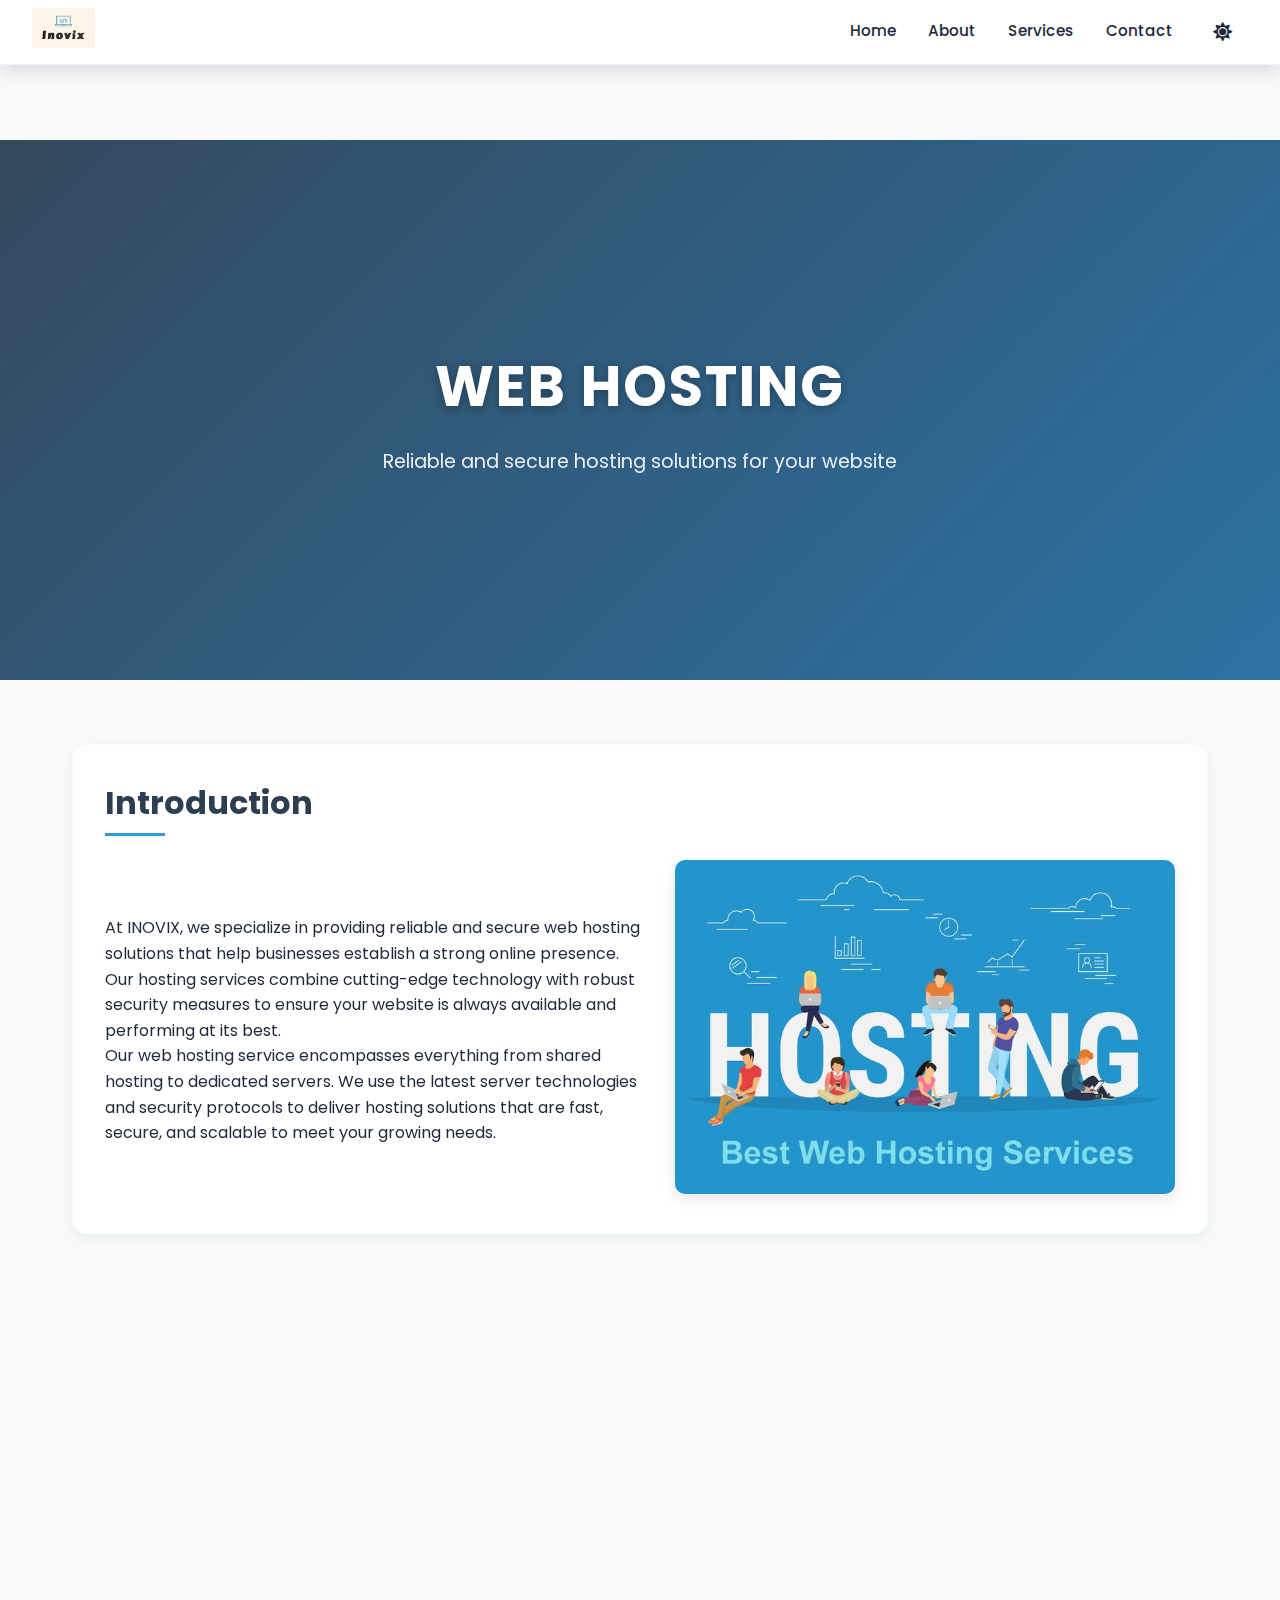
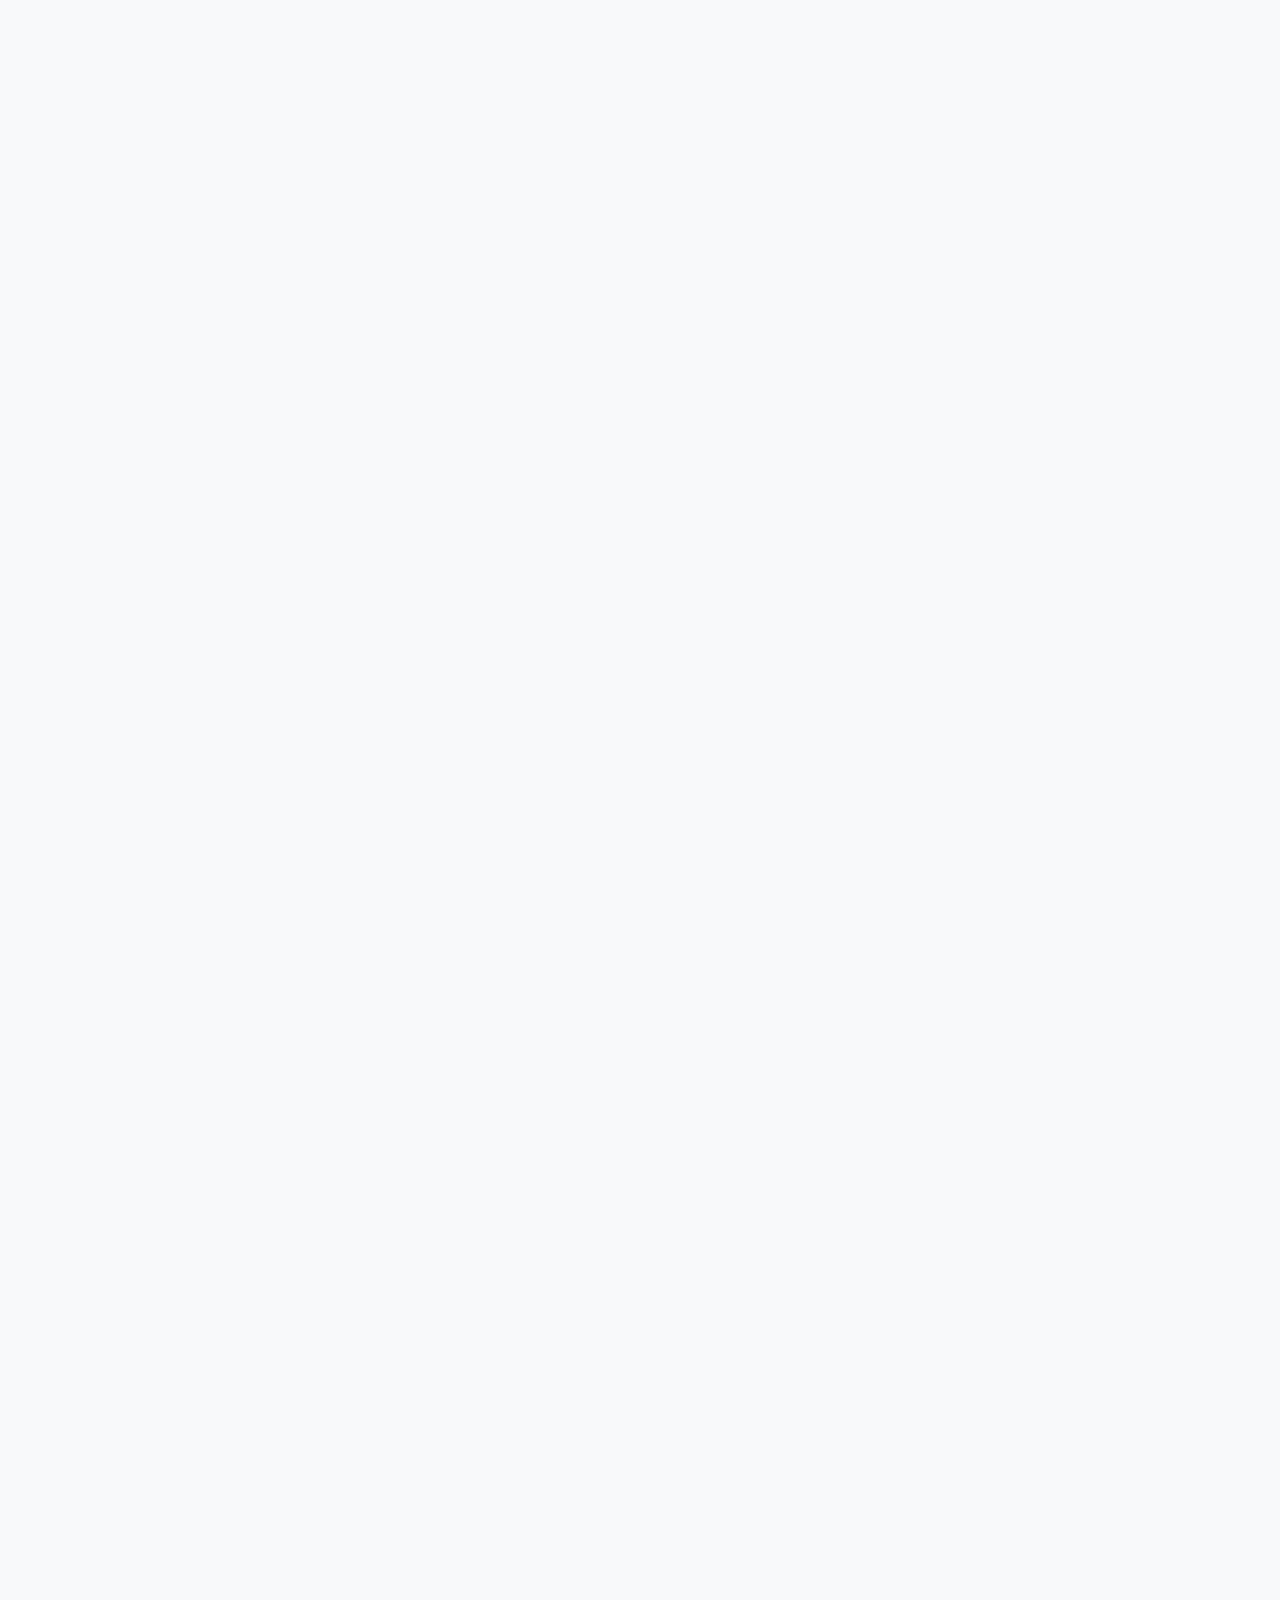
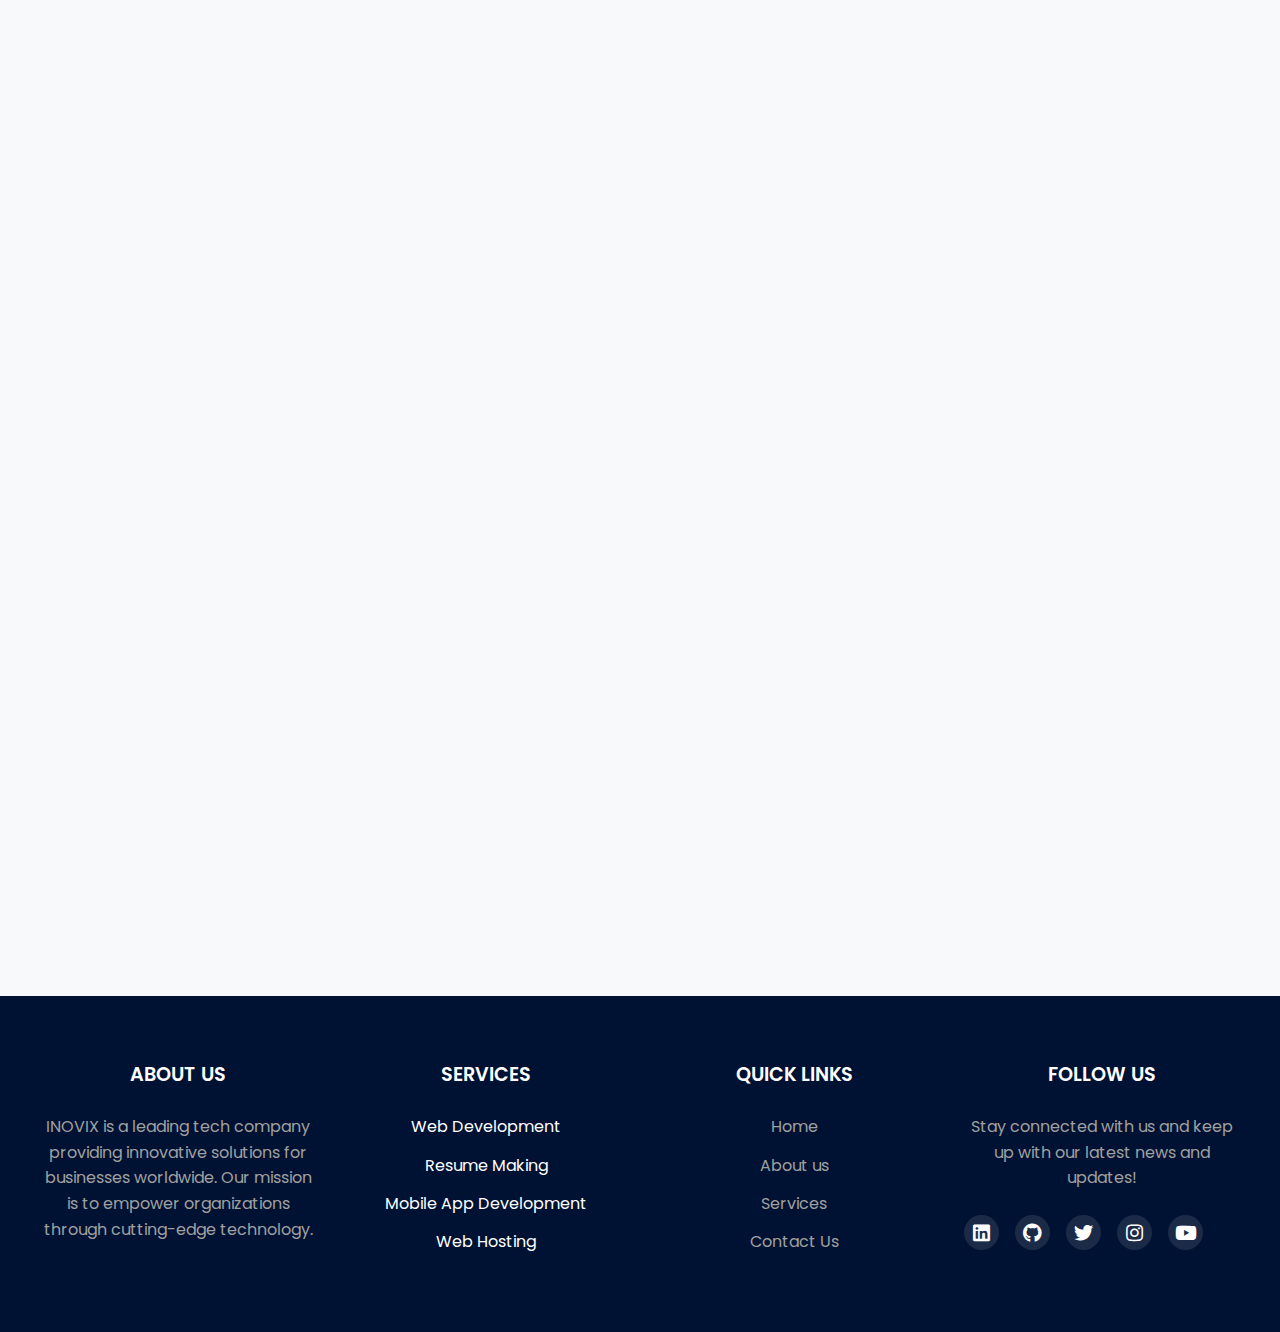
<file: services/web-hosting.html>
<!DOCTYPE html>
<html lang="en">
<head>
    <meta charset="UTF-8">
    <meta name="viewport" content="width=device-width, initial-scale=1.0">
    <title>Web Hosting Services - INOVIX</title>
    <link rel="stylesheet" href="../styles.css">
    <link rel="stylesheet" href="services.css">
    <link rel="stylesheet" href="https://cdnjs.cloudflare.com/ajax/libs/font-awesome/5.15.4/css/all.min.css">
    <link href="https://fonts.googleapis.com/css2?family=Poppins:wght@300;400;500;600;700&display=swap" rel="stylesheet">
    <link rel="stylesheet" href="https://unpkg.com/aos@next/dist/aos.css" />
</head>
<body>
    <header>
        <nav>
            <div class="logo">
                <a href="../index.html">
                    <img src="../Inovix logo.png" alt="INOVIX Logo">
                </a>
            </div>
            <ul class="nav-links">
                <li><a href="../index.html#home">Home</a></li>
                <li><a href="../index.html#about">About</a></li>
                <li><a href="../index.html#services">Services</a></li>
                <!-- <li><a href="../index.html#team">Team</a></li> -->
                <li><a href="../index.html#contact">Contact</a></li>
                <li>
                    <button id="theme-toggle" class="theme-toggle" aria-label="Toggle theme">
                        <i class="fas fa-sun"></i>
                    </button>
                </li>
            </ul>
        </nav>
    </header>

    <main class="service-page">
        <section class="service-hero">
            <div class="service-hero-content" data-aos="fade-up">
                <h1>Web Hosting</h1>
                <p>Reliable and secure hosting solutions for your website</p>
            </div>
        </section>

        <section class="service-content">
            <div class="service-section" data-aos="fade-up">
                <h2>Introduction</h2>
                <div class="intro-section">
                    <div class="intro-content">
                        <p>At INOVIX, we specialize in providing reliable and secure web hosting solutions that help businesses establish a strong online presence. Our hosting services combine cutting-edge technology with robust security measures to ensure your website is always available and performing at its best.</p>
                        <p>Our web hosting service encompasses everything from shared hosting to dedicated servers. We use the latest server technologies and security protocols to deliver hosting solutions that are fast, secure, and scalable to meet your growing needs.</p>
                    </div>
                    <div class="intro-image">
                        <img src="../assets/web hosting.jpeg" alt="Web Hosting Services">
                    </div>
                </div>
            </div>

            <div class="service-section" data-aos="fade-up">
                <h2>Benefits</h2>
                <div class="benefits-grid">
                    <div class="benefit-card">
                        <i class="fas fa-server"></i>
                        <h3>99.9% Uptime</h3>
                        <p>Guaranteed server availability</p>
                    </div>
                    <div class="benefit-card">
                        <i class="fas fa-shield-alt"></i>
                        <h3>Enhanced Security</h3>
                        <p>DDoS protection & SSL certificates</p>
                    </div>
                    <div class="benefit-card">
                        <i class="fas fa-tachometer-alt"></i>
                        <h3>High Performance</h3>
                        <p>SSD storage & optimized servers</p>
                    </div>
                    <div class="benefit-card">
                        <i class="fas fa-headset"></i>
                        <h3>24/7 Support</h3>
                        <p>Expert technical assistance</p>
                    </div>
                </div>
            </div>

            <div class="service-section" data-aos="fade-up">
                <h2>Why Choose Us</h2>
                <div class="choose-us-content">
                    <ul class="feature-list">
                        <li><i class="fas fa-check-circle"></i> Experienced Hosting Team</li>
                        <li><i class="fas fa-check-circle"></i> Custom Hosting Solutions</li>
                        <li><i class="fas fa-check-circle"></i> Latest Server Technology</li>
                        <li><i class="fas fa-check-circle"></i> 24/7 Technical Support</li>
                        <li><i class="fas fa-check-circle"></i> Regular Backups and Updates</li>
                    </ul>
                </div>
            </div>

            <div class="service-section" data-aos="fade-up">
                <h2>Our Approach</h2>
                <div class="approach-timeline">
                    <div class="timeline-item">
                        <div class="timeline-icon">1</div>
                        <h3>Assessment</h3>
                        <p>Understanding your hosting requirements</p>
                    </div>
                    <div class="timeline-item">
                        <div class="timeline-icon">2</div>
                        <h3>Planning</h3>
                        <p>Creating optimal hosting solution</p>
                    </div>
                    <div class="timeline-item">
                        <div class="timeline-icon">3</div>
                        <h3>Setup</h3>
                        <p>Configuring and optimizing servers</p>
                    </div>
                    <div class="timeline-item">
                        <div class="timeline-icon">4</div>
                        <h3>Migration</h3>
                        <p>Seamless website transfer</p>
                    </div>
                    <div class="timeline-item">
                        <div class="timeline-icon">5</div>
                        <h3>Support</h3>
                        <p>Ongoing monitoring and maintenance</p>
                    </div>
                </div>
            </div>

            <div class="service-section" data-aos="fade-up">
                <h2>What We Offer</h2>
                <div class="offers-grid">
                    <div class="offer-card">
                        <i class="fas fa-server"></i>
                        <h3>Shared Hosting</h3>
                        <p>Perfect for small to medium websites</p>
                    </div>
                    <div class="offer-card">
                        <i class="fas fa-cloud"></i>
                        <h3>VPS Hosting</h3>
                        <p>Scalable virtual private servers</p>
                    </div>
                    <div class="offer-card">
                        <i class="fas fa-database"></i>
                        <h3>Dedicated Servers</h3>
                        <p>Full control and maximum performance</p>
                    </div>
                    <div class="offer-card">
                        <i class="fab fa-wordpress"></i>
                        <h3>WordPress Hosting</h3>
                        <p>Optimized for WordPress websites</p>
                    </div>
                </div>
            </div>

            <div class="cta-section" data-aos="fade-up">
                <h2>Ready to Host Your Website?</h2>
                <p>Get started with our reliable hosting services</p>
                <a href="../index.html#contact" class="cta-button">Choose Your Plan</a>
            </div>
        </section>
    </main>

    <footer>
        <div class="footer-content">
            <!-- Column 1: About Us -->
            <div class="footer-column">
                <h3>ABOUT US</h3>
                <p>INOVIX is a leading tech company providing innovative solutions for businesses worldwide. Our mission is to empower organizations through cutting-edge technology.</p>
            </div>

            <!-- Column 2: Services -->
            <div class="footer-column">
                <h3>SERVICES</h3>
                <ul>
                    <li>Web Development</li>
                    <li>Resume Making</li>
                    <li>Mobile App Development</li>
                    <li>Web Hosting</li>
                </ul>
            </div>

            <!-- Column 3: Quick Links -->
            <div class="footer-column">
                <h3>QUICK LINKS</h3>
                <ul>
                    <li><a href="../index.html#home">Home</a></li>
                    <li><a href="../index.html#about">About us</a></li>
                    <li><a href="../index.html#services">Services</a></li>
                    <!-- <li><a href="../index.html#team">Team</a></li> -->
                    <li><a href="../index.html#contact">Contact Us</a></li>
                </ul>
            </div>

            <!-- Column 4: Contact Info -->
            <div class="footer-column">
                <h3>FOLLOW US</h3>
                <p>Stay connected with us and keep up with our latest news and updates!</p>
                <div class="social-links">
                    <a href="https://www.linkedin.com/in/inovix/" class="social-link"><i class="fab fa-linkedin"></i></a>
                    <a href="#" class="social-link"><i class="fab fa-github"></i></a>
                    <a href="#" class="social-link"><i class="fab fa-twitter"></i></a>
                    <a href="https://www.instagram.com/inovix.info/" class="social-link"><i class="fab fa-instagram"></i></a>
                    <a href="https://www.youtube.com/channel/UCXGKVZFv4uBN7FidVdwbwxQ" class="social-link"><i class="fab fa-youtube"></i></a>
                </div>
            </div>
        </div>
    </footer>

    <script src="https://unpkg.com/aos@next/dist/aos.js"></script>
    <script>
        AOS.init({
            duration: 800,
            once: true
        });

        // Theme toggle functionality
        const themeToggle = document.getElementById('theme-toggle');
        const icon = themeToggle.querySelector('i');
        
        themeToggle.addEventListener('click', () => {
            document.body.classList.toggle('dark-theme');
            icon.classList.toggle('fa-sun');
            icon.classList.toggle('fa-moon');
        });
    </script>
</body>
</html>
</file>
<file: styles.css>
@import url('https://fonts.googleapis.com/css2?family=Poppins:wght@300;400;500;600;700&display=swap');

:root {
    /* Light theme colors */
    --primary: #6366f1;
    --secondary: #8b5cf6;
    --dark: #1e293b;
    --light: #f8fafc;
    --bg-primary: #ffffff;
    --bg-secondary: #f1f5f9;
    --text-primary: #1e293b;
    --text-secondary: #475569;
    --border-color: rgba(0, 0, 0, 0.1);
    --card-bg: rgba(255, 255, 255, 0.9);
    --card-shadow: 0 10px 30px rgba(99, 102, 241, 0.1);
    --theme-transition: 0.5s cubic-bezier(0.4, 0, 0.2, 1);
}

[data-theme="dark"] {
    --primary: #26c6da;
    --secondary: #4db6ac;
    --dark: #eceff1;
    --light: #263238;
    --bg-primary: #263238;
    --bg-secondary: #1c2529;
    --text-primary: #eceff1;
    --text-secondary: #b0bec5;
    --border-color: rgba(255, 255, 255, 0.1);
    --card-bg: rgba(38, 50, 56, 0.8);
    --card-shadow: 0 8px 32px rgba(0, 188, 212, 0.2);
}

/* Add smooth transitions for theme changes */
* {
    transition: background-color 0.3s, color 0.3s, border-color 0.3s, box-shadow 0.3s;
}

* {
    margin: 0;
    padding: 0;
    box-sizing: border-box;
    font-family: 'Poppins', sans-serif;
}

body {
    line-height: 1.6;
    background: var(--bg-primary);
    color: var(--text-primary);
    overflow-x: hidden;
    transition: background var(--theme-transition),
                color var(--theme-transition);
}

/* Header styles */
header {
    background: var(--bg-primary);
    backdrop-filter: blur(10px);
    box-shadow: 0 4px 15px rgba(99, 102, 241, 0.15);
    position: fixed;
    width: 100%;
    top: 0;
    z-index: 1000;
    transition: all 0.3s ease;
    border-bottom: 1px solid rgba(99, 102, 241, 0.1);
}

header:hover {
    box-shadow: 0 4px 20px rgba(0, 0, 0, 0.15);
}

nav {
    display: flex;
    justify-content: space-between;
    align-items: center;
    padding: 0.5rem 2rem;
    max-width: 1400px;
    margin: 0 auto;
    background: var(--bg-primary);
    transition: all var(--theme-transition);
}

.nav-links {
    display: flex;
    align-items: center;
    list-style: none;
    margin: 0;
    padding: 0;
}

.nav-links li {
    padding: 0;
    margin: 0;
}

.nav-links a {
    color: var(--text-primary);
    text-decoration: none;
    font-size: 0.95rem;
    font-weight: 500;
    transition: all 0.3s ease;
    position: relative;
    padding: 0.5rem 1rem;
    display: block;
    border-bottom: 2px solid transparent;
}

.nav-links a::after {
    content: '';
    position: absolute;
    bottom: 0;
    left: 0;
    width: 0;
    height: 2px;
    background: linear-gradient(to right, #6366f1, #8b5cf6);
    transition: width 0.3s ease;
}

.nav-links a {
    color: var(--text-primary);
}

.nav-links a:hover {
    color: #6366f1;
}

.nav-links a:hover::after {
    width: 100%;
}

.logo {
    display: flex;
    align-items: center;
}

.logo img {
    height: 40px;
    width: auto;
    transition: transform 0.3s ease;
}

.logo img:hover {
    transform: scale(1.05);
}

.theme-toggle {
    background: none;
    border: none;
    color: var(--text-primary);
    cursor: pointer;
    font-size: 1.2rem;
    padding: 0.5rem 1rem;
    margin-left: 0.5rem;
    transition: color 0.3s ease;
}

.theme-toggle:hover {
    color: #6366f1;
}

/* Hero section */
.hero {
    position: relative;
    min-height: 100vh;
    display: flex;
    align-items: center;
    justify-content: center;
    overflow: hidden;
    background: linear-gradient(135deg, #4f46e5, #8b5cf6, #c026d3);
    background-size: 400% 400%;
    animation: gradientAnimation 15s ease infinite;
    transition: all var(--theme-transition);
    perspective: 1000px;
}

.particles-container {
    position: absolute;
    top: 0;
    left: 0;
    width: 100%;
    height: 100%;
    z-index: 1;
}

.hero-content {
    position: relative;
    z-index: 2;
    display: flex;
    align-items: center;
    justify-content: space-between;
    width: 100%;
    max-width: 1200px;
    padding: 0 2rem;
}

.hero-title {
    font-size: 3.5rem;
    font-weight: 700;
    margin-bottom: 1rem;
    color: #fff;
    animation: fadeInUp 1s ease 0.1s forwards;
    text-shadow: 0 0 10px rgba(99, 102, 241, 0.8);
    letter-spacing: 1px;
}

.slogan {
    font-size: 1.8rem;
    margin-bottom: 1.5rem;
    font-weight: 500;
    color: #ffffff;
    animation: fadeInUp 1s ease 0.3s forwards;
}

.slogan-highlight {
    background: linear-gradient(to right, #8b5cf6, #c026d3);
    -webkit-background-clip: text;
    background-clip: text;
    color: transparent;
    font-weight: 700;
    text-shadow: 0 2px 10px rgba(139, 92, 246, 0.3);
}

.typing-text {
    position: relative;
    color: var(--primary);
    font-weight: 600;
}

.typing-text::after {
    content: '|';
    animation: blink 1s infinite;
}

@keyframes blink {
    0%, 100% { opacity: 1; }
    50% { opacity: 0; }
}

/* Media Queries for Responsive Design */
@media screen and (max-width: 992px) {
    .nav-links {
        display: none;
    }
    
    .mobile-menu-toggle {
        display: block;
    }
    
    .hero-content {
        flex-direction: column;
        padding: 0 1.5rem;
    }
    
    .hero-text-container {
        text-align: center;
        margin-bottom: 2rem;
    }
    
    .hero-3d-model {
        margin-top: 2rem;
    }
    
    .about-features {
        grid-template-columns: repeat(2, 1fr);
    }
    
    .service-grid {
        grid-template-columns: repeat(2, 1fr);
        gap: 1.5rem;
    }
    
    .footer-content {
        grid-template-columns: repeat(2, 1fr);
        gap: 2rem;
    }
}

@media screen and (max-width: 768px) {
    .hero-title {
        font-size: 2.5rem;
    }
    
    .slogan {
        font-size: 1.5rem;
    }
    
    .about-content {
        padding: 2rem 1.5rem;
    }
    
    .service-grid {
        grid-template-columns: 1fr;
    }
    
    .contact-form {
        width: 90%;
    }
}

@media screen and (max-width: 576px) {
    .hero-title {
        font-size: 2rem;
    }
    
    .slogan {
        font-size: 1.2rem;
    }
    
    .about-features {
        grid-template-columns: 1fr;
    }
    
    .footer-content {
        grid-template-columns: 1fr;
    }
    
    .service-card {
        padding: 1.5rem;
    }
}

/* 3D Cube */
.scene {
    position: absolute;
    top: 50%;
    left: 10%;
    width: 200px;
    height: 200px;
    perspective: 1000px;
    z-index: 1;
    transform: translateY(-50%);
    opacity: 0.7;
}

.cube {
    width: 100%;
    height: 100%;
    position: relative;
    transform-style: preserve-3d;
    transform: rotateX(0deg) rotateY(0deg);
    transition: transform 0.5s;
}

.cube__face {
    position: absolute;
    width: 200px;
    height: 200px;
    border: 2px solid rgba(255, 255, 255, 0.3);
    background: rgba(255, 255, 255, 0.05);
    backdrop-filter: blur(5px);
    box-shadow: 0 0 20px rgba(0, 188, 212, 0.3);
}

.cube__face--front  { transform: rotateY(0deg) translateZ(100px); }
.cube__face--back   { transform: rotateY(180deg) translateZ(100px); }
.cube__face--right  { transform: rotateY(90deg) translateZ(100px); }
.cube__face--left   { transform: rotateY(-90deg) translateZ(100px); }
.cube__face--top    { transform: rotateX(90deg) translateZ(100px); }
.cube__face--bottom { transform: rotateX(-90deg) translateZ(100px); }

/* Floating 3D Elements */
.floating-3d-elements {
    position: absolute;
    top: 0;
    left: 0;
    width: 100%;
    height: 100%;
    overflow: hidden;
    z-index: 1;
}

.element {
    position: absolute;
    background: rgba(255, 255, 255, 0.1);
    backdrop-filter: blur(5px);
    box-shadow: 0 8px 32px rgba(31, 38, 135, 0.2);
    border: 1px solid rgba(255, 255, 255, 0.18);
    border-radius: 10px;
    transform-style: preserve-3d;
}

.element-1 {
    width: 80px;
    height: 80px;
    top: 20%;
    left: 15%;
    animation: float 8s ease-in-out infinite, rotate3d 15s linear infinite;
    transform: rotate3d(1, 1, 1, 45deg);
}

.element-2 {
    width: 120px;
    height: 60px;
    top: 65%;
    right: 10%;
    animation: float 9s ease-in-out infinite, rotate3d 20s linear infinite;
    transform: rotate3d(1, 0.5, 0.2, 30deg);
}

.element-3 {
    width: 80px;
    height: 80px;
    bottom: 20%;
    left: 20%;
    animation: float 8s ease-in-out infinite;
}

.shape:nth-child(4) {
    width: 100px;
    height: 100px;
    top: 30%;
    right: 30%;
    animation: float 5s ease-in-out infinite;
}

.hero-content {
    position: relative;
    z-index: 10;
    display: flex;
    justify-content: space-between;
    align-items: center;
    width: 100%;
    max-width: 1200px;
    padding: 2rem;
    color: white;
}

.hero-content h1 {
    font-size: 3.5rem;
    margin-bottom: 1.5rem;
    background: linear-gradient(45deg, #fff, #e6e6fa);
    -webkit-background-clip: text;
    background-clip: text;
    -webkit-text-fill-color: transparent;
    filter: drop-shadow(0 2px 4px rgba(0,0,0,0.3));
}

.subtitle {
    font-size: 1.2rem;
    margin-bottom: 2rem;
    color: rgba(255, 255, 255, 0.9);
    font-weight: 300;
    letter-spacing: 1px;
    animation: fadeInUp 1s ease 0.6s forwards;
}

@keyframes gradientAnimation {
    0% {
        background-position: 0% 50%;
    }
    50% {
        background-position: 100% 50%;
    }
    100% {
        background-position: 0% 50%;
    }
}

@keyframes float {
    0% {
        transform: translateY(0) rotate3d(var(--rx, 1), var(--ry, 1), var(--rz, 1), var(--angle, 0deg));
    }
    50% {
        transform: translateY(-20px) rotate3d(var(--rx, 1), var(--ry, 1), var(--rz, 1), var(--angle, 0deg));
    }
    100% {
        transform: translateY(0) rotate3d(var(--rx, 1), var(--ry, 1), var(--rz, 1), var(--angle, 0deg));
    }
}

@keyframes rotate3d {
    0% {
        transform: rotate3d(var(--rx, 1), var(--ry, 1), var(--rz, 1), 0deg);
    }
    100% {
        transform: rotate3d(var(--rx, 1), var(--ry, 1), var(--rz, 1), 360deg);
    }
}

@keyframes spinCube {
    0% {
        transform: rotateX(0deg) rotateY(0deg) rotateZ(0deg);
    }
    100% {
        transform: rotateX(360deg) rotateY(360deg) rotateZ(360deg);
    }
}

@keyframes pulseCube {
    0% {
        opacity: 0.5;
        box-shadow: 0 0 20px rgba(0, 188, 212, 0.3);
    }
    100% {
        opacity: 0.8;
        box-shadow: 0 0 50px rgba(0, 188, 212, 0.7);
    }
}

@media (max-width: 768px) {
    .hero-content h1 {
        font-size: 2.5rem;
    }
    
    .nav-links {
        display: none;
    }
}

.hero-text-container {
    flex: 1;
    text-align: left;
    padding-right: 2rem;
    animation: slideInLeft 1.2s ease-out forwards;
}

.hero-3d-model {
    flex: 1;
    display: flex;
    justify-content: center;
    align-items: center;
    animation: fadeIn 1.5s ease forwards;
}

.model-container {
    position: relative;
    width: 300px;
    height: 300px;
    perspective: 1000px;
}

.spinning-cube {
    width: 100%;
    height: 100%;
    position: relative;
    transform-style: preserve-3d;
    animation: spinCube 20s linear infinite;
}

.spinning-cube::before,
.spinning-cube::after {
    content: '';
    position: absolute;
    width: 100%;
    height: 100%;
    background: linear-gradient(45deg, var(--primary), transparent);
    border: 2px solid rgba(255, 255, 255, 0.5);
    box-shadow: 0 0 50px rgba(0, 188, 212, 0.5);
    animation: pulseCube 3s ease-in-out infinite alternate;
}

.spinning-cube::before {
    transform: rotateX(45deg) rotateY(45deg);
}

.spinning-cube::after {
    transform: rotateX(-45deg) rotateY(-45deg);
}

/* Hero background */
.hero-background {
    position: absolute;
    top: 0;
    left: 0;
    width: 100%;
    height: 100%;
    background: radial-gradient(circle at center, rgba(74, 144, 226, 0.1) 0%, rgba(0, 0, 0, 0) 70%);
    animation: gradientShift 15s ease infinite;
}

.overlay {
    position: absolute;
    top: 0;
    left: 0;
    width: 100%;
    height: 100%;
    background: rgba(0, 0, 0, 0.5);
}

.hero-text-container {
    position: relative;
    z-index: 2;
    max-width: 1200px;
    width: 100%;
    text-align: center;
    padding: 2rem;
}

.hero-text-container {
    background: rgba(255, 255, 255, 0.05);
    backdrop-filter: blur(10px);
    border-radius: 20px;
    padding: 3rem;
    box-shadow: 0 8px 32px rgba(0, 0, 0, 0.1);
    border: 1px solid rgba(255, 255, 255, 0.1);
}

.glitch {
    font-size: 4rem;
    font-weight: 700;
    color: #ffffff;
    margin-bottom: 1rem;
    text-transform: uppercase;
    letter-spacing: 2px;
    text-shadow: 2px 2px 4px rgba(0, 0, 0, 0.3);
    position: relative;
}

.glitch::before,
.glitch::after {
    content: attr(data-text);
    position: absolute;
    top: 0;
    left: 0;
    width: 100%;
    height: 100%;
}

.glitch::before {
    left: 2px;
    text-shadow: -2px 0 #ff00ff;
    clip: rect(44px, 450px, 56px, 0);
    animation: glitch-anim 5s infinite linear alternate-reverse;
}

.glitch::after {
    left: -2px;
    text-shadow: -2px 0 #00ff00;
    clip: rect(44px, 450px, 56px, 0);
    animation: glitch-anim2 5s infinite linear alternate-reverse;
}

@keyframes glitch-anim {
    0% {
        clip: rect(31px, 9999px, 94px, 0);
        transform: skew(0.85deg);
    }
    5% {
        clip: rect(70px, 9999px, 71px, 0);
        transform: skew(0.85deg);
    }
    10% {
        clip: rect(7px, 9999px, 92px, 0);
        transform: skew(-0.85deg);
    }
    15% {
        clip: rect(73px, 9999px, 4px, 0);
        transform: skew(0.36deg);
    }
    20% {
        clip: rect(63px, 9999px, 78px, 0);
        transform: skew(-0.36deg);
    }
    25% {
        clip: rect(87px, 9999px, 52px, 0);
        transform: skew(0.69deg);
    }
    30% {
        clip: rect(89px, 9999px, 23px, 0);
        transform: skew(0.69deg);
    }
    35% {
        clip: rect(11px, 9999px, 84px, 0);
        transform: skew(0.07deg);
    }
}

@keyframes glitch-anim2 {
    0% {
        clip: rect(65px, 9999px, 119px, 0);
        transform: skew(0.85deg);
    }
    5% {
        clip: rect(93px, 9999px, 53px, 0);
        transform: skew(0.85deg);
    }
    10% {
        clip: rect(27px, 9999px, 78px, 0);
        transform: skew(-0.85deg);
    }
    15% {
        clip: rect(94px, 9999px, 7px, 0);
        transform: skew(0.36deg);
    }
    20% {
        clip: rect(81px, 9999px, 69px, 0);
        transform: skew(-0.36deg);
    }
    25% {
        clip: rect(76px, 9999px, 85px, 0);
        transform: skew(0.69deg);
    }
    30% {
        clip: rect(32px, 9999px, 56px, 0);
        transform: skew(0.69deg);
    }
    35% {
        clip: rect(27px, 9999px, 82px, 0);
        transform: skew(0.07deg);
    }
}

.slogan {
    font-family: 'Montserrat', sans-serif;
    font-size: 2rem;
    font-weight: 500;
    color: #4a90e2;
    margin: 1.5rem 0;
    letter-spacing: 0.5px;
}

.subtitle {
    font-size: 1.5rem;
    color: #ffffff;
    margin-bottom: 2rem;
    opacity: 0.9;
}

.hero-features {
    display: flex;
    justify-content: center;
    gap: 3rem;
    margin: 2rem 0;
}

.feature {
    display: flex;
    flex-direction: column;
    align-items: center;
    gap: 0.5rem;
    color: #ffffff;
    transition: transform 0.3s ease;
}

.feature:hover {
    transform: translateY(-5px);
}

.feature i {
    font-size: 2rem;
    color: #4a90e2;
    margin-bottom: 0.5rem;
}

.feature span {
    font-size: 1.1rem;
    font-weight: 500;
}

.hero-cta {
    display: flex;
    justify-content: center;
    gap: 1.5rem;
    margin-top: 2rem;
}

.cta-button {
    padding: 1rem 2rem;
    font-size: 1.1rem;
    font-weight: 600;
    text-transform: uppercase;
    letter-spacing: 1px;
    border-radius: 50px;
    transition: all 0.3s ease;
    text-decoration: none;
}

.cta-button:first-child {
    background: #4a90e2;
    color: white;
    border: none;
}

.cta-button.secondary {
    background: transparent;
    color: #ffffff;
    border: 2px solid #4a90e2;
}

.cta-button:hover {
    transform: translateY(-5px);
}

.cta-button.primary:hover {
    box-shadow: 0 15px 30px rgba(0, 188, 212, 0.4);
    background: linear-gradient(135deg, var(--secondary), var(--primary));
}

.cta-button.secondary:hover {
    background: rgba(255, 255, 255, 0.2);
    box-shadow: 0 15px 30px rgba(0, 0, 0, 0.15);
}

.cta-button.secondary:hover {
    background: #4a90e2;
    color: white;
}

.hero-shapes .shape {
    position: absolute;
    border-radius: 50%;
    background: linear-gradient(45deg, #4a90e2, #357abd);
    opacity: 0.1;
    animation: float 6s ease-in-out infinite;
}

.shape-1 {
    width: 300px;
    height: 300px;
    top: -150px;
    right: -150px;
    animation-delay: 0s;
}

.shape-2 {
    width: 200px;
    height: 200px;
    bottom: -100px;
    left: -100px;
    animation-delay: 2s;
}

.shape-3 {
    width: 150px;
    height: 150px;
    top: 50%;
    right: 10%;
    animation-delay: 4s;
}

@keyframes float {
    0%, 100% {
        transform: translateY(0) rotate(0deg);
    }
    50% {
        transform: translateY(-20px) rotate(5deg);
    }
}

@keyframes gradientShift {
    0%, 100% {
        background-position: 0% 50%;
    }
    50% {
        background-position: 100% 50%;
    }
}

/* Animations */
@keyframes fadeIn {
    from {
        opacity: 0;
    }
    to {
        opacity: 1;
    }
}

@keyframes slideDown {
    from {
        transform: translateY(-100px);
        opacity: 0;
    }
    to {
        transform: translateY(0);
        opacity: 1;
    }
}

@keyframes slideUp {
    from {
        transform: translateY(100px);
        opacity: 0;
    }
    to {
        transform: translateY(0);
        opacity: 1;
    }
}

@keyframes scaleIn {
    from {
        transform: scale(0.8);
        opacity: 0;
    }
    to {
        transform: scale(1);
        opacity: 1;
    }
}

@keyframes fadeInUp {
    from {
        transform: translateY(20px);
        opacity: 0;
    }
    to {
        transform: translateY(0);
        opacity: 1;
    }
}

.animate-fade-in {
    animation: fadeIn 1s ease-out forwards;
}

.animate-slide-down {
    opacity: 0;
    animation: slideDown 1s ease-out forwards;
    animation-delay: 0.3s;
}

.animate-slide-up {
    opacity: 0;
    animation: slideUp 1s ease-out forwards;
    animation-delay: 0.6s;
}

.animate-fade-in-delay {
    opacity: 0;
    animation: fadeIn 1s ease-out forwards;
    animation-delay: 0.9s;
}

.animate-fade-in-up {
    opacity: 0;
    animation: fadeInUp 1s ease-out forwards;
    animation-delay: 1.2s;
}

.animate-scale {
    opacity: 0;
    animation: scaleIn 0.5s ease-out forwards;
    animation-delay: 1.5s;
}

/* Add a subtle hover animation for buttons */
.cta-button {
    transition: transform 0.3s ease, box-shadow 0.3s ease;
}

.cta-button:hover {
    transform: translateY(-3px) scale(1.05);
    box-shadow: 0 10px 20px rgba(74, 144, 226, 0.3);
}

@media (max-width: 768px) {
    .hero-text-container {
        padding: 2rem;
    }

    .glitch {
        font-size: 2.5rem;
    }

    .slogan {
        font-size: 1.5rem;
    }

    .subtitle {
        font-size: 1.2rem;
    }

    .hero-features {
        flex-direction: column;
        gap: 1.5rem;
    }

    .hero-cta {
        flex-direction: column;
        gap: 1rem;
    }
}

/* About section */
.about {
    padding: 5rem 2rem;
    background: var(--bg-secondary);
}

.about-content {
    max-width: 1200px;
    margin: 0 auto;
    text-align: center;
}

.about-content h2 {
    font-size: 2.5rem;
    margin-bottom: 2rem;
    color: var(--text-primary);
}

.about-content p {
    max-width: 800px;
    margin: 0 auto 3rem;
    color: var(--text-secondary);
}

.about-features {
    display: grid;
    grid-template-columns: repeat(auto-fit, minmax(200px, 1fr));
    gap: 2rem;
    margin-top: 3rem;
}

.feature {
    padding: 1.5rem;
    background: var(--card-bg);
    border-radius: 20px;
    box-shadow: var(--card-shadow);
    border: 1px solid var(--border-color);
    transition: all 0.3s;
    backdrop-filter: blur(10px);
    transform-style: preserve-3d;
    perspective: 1000px;
}

.feature:hover {
    transform: translateY(-10px) rotateX(10deg);
    box-shadow: 0 15px 40px rgba(0, 0, 0, 0.2);
    background: rgba(255, 255, 255, 0.95);
}

.feature i {
    font-size: 2.5rem;
    background: linear-gradient(45deg, var(--primary), var(--secondary));
    -webkit-background-clip: text;
    background-clip: text;
    -webkit-text-fill-color: transparent;
    transform: translateZ(30px);
}

.feature:hover {
    transform: translateY(-5px);
}

.feature i {
    font-size: 2.5rem;
    color: #007bff;
    margin-bottom: 1rem;
}

/* About section dark theme */
.dark-theme #about {
    background: linear-gradient(135deg, #16213e 0%, #1a1a2e 100%);
}

.dark-theme .about-content {
    background: rgba(45, 45, 68, 0.7);
    backdrop-filter: blur(10px);
    border: 1px solid rgba(255, 255, 255, 0.1);
    box-shadow: 0 8px 32px rgba(0, 0, 0, 0.2);
}

.dark-theme .about-content:hover {
    border: 1px solid rgba(52, 152, 219, 0.3);
    box-shadow: 0 12px 40px rgba(52, 152, 219, 0.2);
}

.dark-theme .about-text h2 {
    color: #3498db;
    text-shadow: 0 0 20px rgba(52, 152, 219, 0.3);
}

.dark-theme .about-text p {
    color: #b8b8b8;
}

.dark-theme .about-image img {
    border: 2px solid rgba(52, 152, 219, 0.3);
    box-shadow: 0 8px 32px rgba(52, 152, 219, 0.2);
}

.dark-theme .about-features {
    gap: 2rem;
}

.dark-theme .about-feature {
    background: rgba(26, 26, 46, 0.8);
    backdrop-filter: blur(10px);
    border: 1px solid rgba(255, 255, 255, 0.1);
    box-shadow: 0 8px 32px rgba(0, 0, 0, 0.2);
    transition: all 0.3s ease;
}

.dark-theme .about-feature:hover {
    transform: translateY(-5px);
    border: 1px solid rgba(52, 152, 219, 0.3);
    box-shadow: 0 12px 40px rgba(52, 152, 219, 0.3);
}

.dark-theme .about-feature i {
    color: #ffffff;
    font-size: 2.5rem;
    margin-bottom: 1rem;
    text-shadow: 0 0 20px rgba(255, 255, 255, 0.3);
}

.dark-theme .about-feature h3 {
    color: #ffffff;
    font-size: 1.5rem;
    margin-bottom: 0.5rem;
    text-shadow: 0 0 10px rgba(255, 255, 255, 0.2);
}

.dark-theme .about-feature p {
    color: #e2e2e2;
    font-size: 1rem;
    line-height: 1.6;
}

/* Services section */
.services {
    padding: 5rem 2rem;
}

.services h2 {
    text-align: center;
    font-size: 2.5rem;
    margin-bottom: 3rem;
    color: var(--text-primary);
}

.service-grid {
    display: grid;
    grid-template-columns: repeat(auto-fit, minmax(250px, 1fr));
    gap: 2rem;
    max-width: 1200px;
    margin: 0 auto;
}

.service-card {
    background: rgba(41, 61, 90, 0.8);
    padding: 2.5rem 2rem;
    border-radius: 15px;
    text-align: center;
    transition: all 0.4s cubic-bezier(0.175, 0.885, 0.32, 1.275);
    cursor: pointer;
    text-decoration: none;
    color: inherit;
    display: block;
    border: 1px solid rgba(147, 112, 219, 0.2);
    backdrop-filter: blur(10px);
    position: relative;
    overflow: hidden;
    transition: all var(--theme-transition);
}

.service-card::before {
    content: '';
    position: absolute;
    top: 0;
    left: 0;
    width: 100%;
    height: 100%;
    background: linear-gradient(
        45deg,
        rgba(147, 112, 219, 0.1),
        rgba(255, 182, 193, 0.1)
    );
    opacity: 0;
    transition: opacity 0.4s ease;
}

.service-card:hover {
    transform: translateY(-10px);
    border-color: rgba(147, 112, 219, 0.5);
    box-shadow: 0 10px 30px rgba(147, 112, 219, 0.2);
    background: rgba(41, 61, 90, 0.9);
}

.service-card:hover::before {
    opacity: 1;
}

.service-card i {
    font-size: 2.5rem;
    background: linear-gradient(45deg, #9370DB, #FFB6C1);
    -webkit-background-clip: text;
    background-clip: text;
    -webkit-text-fill-color: transparent;
    margin-bottom: 1.5rem;
    position: relative;
    transition: transform 0.4s ease;
}

.service-card:hover i {
    transform: scale(1.1);
}

.service-card h3 {
    color: #fff;
    margin-bottom: 1rem;
    font-size: 1.5rem;
    position: relative;
    transition: color 0.3s ease;
}

.service-card:hover h3 {
    background: linear-gradient(45deg, #9370DB, #FFB6C1);
    -webkit-background-clip: text;
    background-clip: text;
    -webkit-text-fill-color: transparent;
}

.service-card p {
    color: #E6E6FA;
    line-height: 1.6;
    position: relative;
    transition: color 0.3s ease;
    font-size: 1rem;
}

.service-card:hover p {
    color: #fff;
}

@media (max-width: 768px) {
    .service-card {
        padding: 2rem 1.5rem;
    }
    
    .service-card i {
        font-size: 2rem;
        margin-bottom: 1rem;
    }
    
    .service-card h3 {
        font-size: 1.25rem;
    }
    
    .service-card p {
        font-size: 0.9rem;
    }
}

.service-card:hover {
    transform: translateY(-5px);
}

.service-card i {
    font-size: 3rem;
    color: #007bff;
    margin-bottom: 1rem;
}

.service-card h3 {
    margin-bottom: 1rem;
    color: var(--text-primary);
}

/* Contact section */
.contact {
    padding: 5rem 2rem;
    background: var(--bg-secondary);
    position: relative;
    overflow: hidden;
}

.contact::before {
    content: '';
    position: absolute;
    width: 200%;
    height: 200%;
    background: linear-gradient(45deg, rgba(37, 99, 235, 0.1), rgba(124, 58, 237, 0.1));
    animation: rotate 20s linear infinite;
    z-index: 0;
}

.contact > * {
    position: relative;
    z-index: 1;
}

.contact h2 {
    text-align: center;
    font-size: 2.5rem;
    margin-bottom: 3rem;
    color: var(--text-primary);
}

.contact-form {
    max-width: 600px;
    margin: 0 auto;
}

.contact-form form {
    display: flex;
    flex-direction: column;
    gap: 1rem;
}

.contact-form input,
.contact-form textarea {
    padding: 1rem;
    border: 1px solid var(--border-color);
    border-radius: 15px;
    font-size: 1rem;
    background: var(--bg-primary);
    backdrop-filter: blur(10px);
    transition: all 0.3s;
    color: var(--text-primary);
}

.contact-form input:focus,
.contact-form textarea:focus {
    outline: none;
    border-color: var(--primary);
    box-shadow: 0 0 0 3px rgba(37, 99, 235, 0.1);
    transform: translateY(-2px);
}

.contact-form button {
    display: flex;
    align-items: center;
    justify-content: center;
    gap: 10px;
    width: 100%;
}

.contact-form .button-icon {
    transition: transform 0.3s;
}

.contact-form button:hover .button-icon {
    transform: translateX(5px);
}

.alert {
    margin-top: 1rem;
    padding: 1rem;
    border-radius: 15px;
    display: flex;
    align-items: center;
    gap: 10px;
    animation: slideIn 0.3s ease-out;
}

@keyframes slideIn {
    from {
        opacity: 0;
        transform: translateY(-10px);
    }
    to {
        opacity: 1;
        transform: translateY(0);
    }
}

.alert.success {
    background: rgba(34, 197, 94, 0.1);
    color: #16a34a;
    border: 1px solid rgba(34, 197, 94, 0.2);
}

.alert.error {
    background: rgba(239, 68, 68, 0.1);
    color: #dc2626;
    border: 1px solid rgba(239, 68, 68, 0.2);
}

.alert i {
    font-size: 1.2rem;
}

.contact-form textarea {
    height: 150px;
    resize: vertical;
}

/* Contact section dark theme */
.dark-theme #contact {
    background: linear-gradient(135deg, #1a1a2e 0%, #16213e 100%);
}

.dark-theme .contact-container {
    background: transparent;
    backdrop-filter: none;
    border: none;
    box-shadow: none;
}

.dark-theme .contact-form {
    background: transparent;
    backdrop-filter: none;
    box-shadow: 0 8px 32px rgba(0, 0, 0, 0.15);
}

.dark-theme .contact-form:hover {
    box-shadow: 0 12px 40px rgba(52, 152, 219, 0.2);
    transform: translateY(-2px);
}

.dark-theme .contact-info {
    background: transparent;
    backdrop-filter: none;
    box-shadow: 0 8px 32px rgba(0, 0, 0, 0.15);
}

.dark-theme .contact-info:hover {
    box-shadow: 0 12px 40px rgba(52, 152, 219, 0.2);
    transform: translateY(-2px);
}

.dark-theme .contact-form input,
.dark-theme .contact-form textarea {
    background: rgba(26, 26, 46, 0.4);
    border: none;
    color: #e2e2e2;
    box-shadow: 0 4px 12px rgba(0, 0, 0, 0.1);
}

.dark-theme .contact-form input:focus,
.dark-theme .contact-form textarea:focus {
    background: rgba(26, 26, 46, 0.6);
    box-shadow: 0 4px 15px rgba(52, 152, 219, 0.2);
}

.dark-theme .contact-form input::placeholder,
.dark-theme .contact-form textarea::placeholder {
    color: #888;
}

.dark-theme .contact-info h3 {
    color: #3498db;
    text-shadow: 0 0 20px rgba(52, 152, 219, 0.3);
}

.dark-theme .contact-info p,
.dark-theme .contact-info a {
    color: #b8b8b8;
}

.dark-theme .contact-info a:hover {
    color: #3498db;
}

.dark-theme .contact-info i {
    color: #3498db;
    text-shadow: 0 0 10px rgba(52, 152, 219, 0.3);
}

.dark-theme .submit-btn {
    background: linear-gradient(45deg, #3498db, #2980b9);
    border: none;
    color: #e2e2e2;
    box-shadow: 0 4px 15px rgba(52, 152, 219, 0.3);
}

.dark-theme .submit-btn:hover {
    background: linear-gradient(45deg, #2980b9, #3498db);
    box-shadow: 0 6px 20px rgba(52, 152, 219, 0.4);
    transform: translateY(-2px);
}

/* Team section */
.team {
    padding: 5rem 2rem;
    background: linear-gradient(135deg, #0a192f 0%, #112240 100%);
    color: white;
    position: relative;
    overflow: hidden;
}

.team::before {
    content: '';
    position: absolute;
    top: 0;
    left: 0;
    width: 100%;
    height: 100%;
    background: radial-gradient(circle at 50% 50%, rgba(100, 255, 218, 0.1) 0%, transparent 50%);
    pointer-events: none;
}

.section-subtitle {
    text-align: center;
    font-size: 1.2rem;
    color: #8892b0;
    margin-bottom: 3rem;
}

.team-grid {
    display: grid;
    grid-template-columns: repeat(2, 1fr);
    gap: 3rem;
    max-width: 900px;
    margin: 0 auto;
    padding: 0 1rem;
}

.team-member {
    background: rgba(17, 34, 64, 0.7);
    border-radius: 15px;
    overflow: hidden;
    transition: all 0.3s ease;
    backdrop-filter: blur(10px);
    border: 1px solid rgba(100, 255, 218, 0.1);
    position: relative;
    max-width: 350px;
    margin: 0 auto;
    transition: all var(--theme-transition);
}

.member-img-container {
    position: relative;
    overflow: hidden;
    width: 200px;
    height: 200px;
    margin: 2rem auto 0;
    border-radius: 50%;
    border: 3px solid rgba(100, 255, 218, 0.2);
}

.member-img-container img {
    width: 100%;
    height: 100%;
    object-fit: cover;
    transition: transform 0.5s ease;
    filter: grayscale(50%);
}

.team-member:hover .member-img-container img {
    transform: scale(1.1);
    filter: grayscale(0%);
}

.member-overlay {
    position: absolute;
    top: 0;
    left: 0;
    width: 100%;
    height: 100%;
    background: linear-gradient(rgba(10, 25, 47, 0.9), rgba(17, 34, 64, 0.9));
    display: flex;
    justify-content: center;
    align-items: center;
    opacity: 0;
    transition: all 0.3s ease;
    border-radius: 50%;
}

.team-member:hover .member-overlay {
    opacity: 1;
}

.member-social {
    display: flex;
    gap: 1.5rem;
}

.member-social a {
    color: #64ffda;
    font-size: 1.5rem;
    transition: all 0.3s ease;
}

.member-social a:hover {
    transform: translateY(-5px);
    color: #ffffff;
}

.member-info {
    padding: 1.5rem;
    text-align: center;
    background: rgba(17, 34, 64, 0.9);
}

.member-info h3 {
    font-size: 1.5rem;
    margin-bottom: 0.5rem;
    color: #64ffda;
}

.member-role {
    color: #8892b0;
    font-size: 1rem;
    margin-bottom: 1rem;
    font-weight: 500;
}

.member-bio {
    font-size: 0.9rem;
    line-height: 1.6;
    color: #a8b2d1;
}

@media (max-width: 768px) {
    .team-grid {
        grid-template-columns: 1fr;
        gap: 2rem;
    }

    .member-info h3 {
        font-size: 1.2rem;
    }

    .member-role {
        font-size: 0.9rem;
    }

    .member-bio {
        font-size: 0.8rem;
    }
}

/* Footer */
footer {
    background: var(--bg-secondary);
    color: var(--text-primary);
    text-align: center;
    padding: 2rem;
}

.social-links {
    display: flex;
    gap: 1rem;
    margin-top: 1rem;
}

.social-link {
    display: flex;
    align-items: center;
    justify-content: center;
    width: 40px;
    height: 40px;
    border-radius: 50%;
    background: rgba(255, 255, 255, 0.1);
    color: white;
    text-decoration: none;
    transition: all 0.3s ease;
    font-size: 1.2rem;
}

.social-link:hover {
    transform: translateY(-3px);
    background: var(--primary);
    box-shadow: 0 5px 15px rgba(74, 144, 226, 0.3);
}

.social-link .fa-linkedin:hover {
    background: #0077b5;
}

.social-link .fa-github:hover {
    background: #333;
}

.social-link .fa-twitter:hover {
    background: #1da1f2;
}

.social-link .fa-instagram:hover {
    background: linear-gradient(45deg, #405de6, #5851db, #833ab4, #c13584, #e1306c, #fd1d1d);
}

.social-link .fa-youtube:hover {
    background: #ff0000;
}

.social-link {
    position: relative;
    overflow: hidden;
}

.social-link::before {
    content: '';
    position: absolute;
    top: 0;
    left: 0;
    width: 100%;
    height: 100%;
    background: rgba(255, 255, 255, 0.1);
    transform: scale(0);
    transition: transform 0.3s ease;
    border-radius: 50%;
}

.social-link:hover::before {
    transform: scale(1);
}

.social-link i {
    position: relative;
    z-index: 1;
}

/* Theme toggle button */
.theme-toggle {
    background: none;
    border: none;
    color: var(--text-primary);
    cursor: pointer;
    font-size: 1.2rem;
    display: flex;
    align-items: center;
    justify-content: center;
    transition: transform 0.3s;
}

.theme-toggle:hover {
    transform: rotate(15deg);
}

/* Responsive design */
@media (max-width: 768px) {
    .hero-content h1 {
        font-size: 2.5rem;
    }
    
    .nav-links {
        display: none;
    }
}

footer {
    background: var(--dark-blue, #001233);
    color: white;
    padding: 4rem 2rem;
}

.footer-content {
    max-width: 1200px;
    margin: 0 auto;
    display: grid;
    grid-template-columns: repeat(4, 1fr);
    gap: 2rem;
}

.footer-column h3 {
    color: white;
    font-size: 1.2rem;
    margin-bottom: 1.5rem;
    font-weight: 600;
}

.footer-column p {
    color: #a0a0a0;
    line-height: 1.6;
    margin-bottom: 1.5rem;
}

.footer-column ul {
    list-style: none;
    padding: 0;
}

.footer-column ul li {
    margin-bottom: 0.8rem;
}

.footer-column ul li a {
    color: #a0a0a0;
    text-decoration: none;
    transition: color 0.3s ease;
}

.footer-column ul li a:hover {
    color: white;
}

.social-links {
    display: flex;
    gap: 1rem;
}

.social-link {
    color: white;
    background: rgba(255, 255, 255, 0.1);
    width: 35px;
    height: 35px;
    border-radius: 50%;
    display: flex;
    align-items: center;
    justify-content: center;
    transition: all 0.3s ease;
    font-size: 1.2rem;
}

.social-link:hover {
    background: var(--primary);
    transform: translateY(-3px);
}

/* Responsive Design */
@media (max-width: 992px) {
    .footer-content {
        grid-template-columns: repeat(2, 1fr);
    }
}

@media (max-width: 576px) {
    .footer-content {
        grid-template-columns: 1fr;
    }
}

.slogan {
    font-family: 'Montserrat', sans-serif;
    font-size: 2rem;
    font-weight: 500;
    color: #333;
    text-align: center;
    margin: 1.5rem 0;
    letter-spacing: 0.5px;
}

/* Service Detail Pages */
.service-page {
    padding-top: 80px; /* Add padding to account for fixed header */
    background: var(--bg-secondary);
    min-height: 100vh;
}

.service-hero {
    margin-top: 0; /* Remove the margin-top since we have padding on the page */
    height: 40vh;
    min-height: 300px;
    display: flex;
    align-items: center;
    justify-content: center;
    text-align: center;
    background: linear-gradient(rgba(10, 25, 47, 0.8), rgba(17, 34, 64, 0.9)),
                url('https://images.unsplash.com/photo-1461749280684-dccba630e2f6?ixlib=rb-1.2.1&auto=format&fit=crop&w=1350&q=80');
    background-size: cover;
    background-position: center;
    position: relative;
    padding: 2rem;
}

.service-hero-content h1 {
    font-size: 3rem;
    color: #64ffda;
    margin-bottom: 1rem;
    text-transform: uppercase;
}

.service-hero-content p {
    font-size: 1.2rem;
    color: #8892b0;
}

.service-content {
    max-width: 1200px;
    margin: 0 auto;
    padding: 4rem 2rem;
}

.service-section {
    margin-bottom: 4rem;
    padding: 2rem;
    background: rgba(17, 34, 64, 0.7);
    border-radius: 15px;
    border: 1px solid rgba(100, 255, 218, 0.1);
    backdrop-filter: blur(10px);
    transition: all var(--theme-transition);
}

.service-section h2 {
    color: #64ffda;
    font-size: 2rem;
    margin-bottom: 1.5rem;
    position: relative;
    padding-bottom: 0.5rem;
}

.service-section h2::after {
    content: '';
    position: absolute;
    bottom: 0;
    left: 0;
    width: 60px;
    height: 3px;
    background: #64ffda;
}

.service-list {
    list-style: none;
    padding: 0;
}

.service-list li {
    margin-bottom: 1rem;
    padding-left: 1.5rem;
    position: relative;
}

.service-list li::before {
    content: '→';
    position: absolute;
    left: 0;
    color: #64ffda;
}

.benefits-grid, .offers-grid {
    display: grid;
    grid-template-columns: repeat(auto-fit, minmax(250px, 1fr));
    gap: 2rem;
    margin-top: 2rem;
}

.benefit-card, .offer-card {
    padding: 2rem;
    text-align: center;
    background: rgba(255, 255, 255, 0.05);
    border-radius: 10px;
    transition: transform 0.3s ease;
}

.benefit-card:hover, .offer-card:hover {
    transform: translateY(-5px);
}

.benefit-card i, .offer-card i {
    font-size: 2.5rem;
    color: #64ffda;
    margin-bottom: 1rem;
}

.feature-list {
    list-style: none;
    padding: 0;
}

.feature-list li {
    margin-bottom: 1rem;
    display: flex;
    align-items: center;
}

.feature-list li i {
    color: #64ffda;
    margin-right: 1rem;
}

.approach-timeline {
    position: relative;
    max-width: 800px;
    margin: 2rem auto;
    padding: 2rem 0;
}

.timeline-item {
    margin-bottom: 2rem;
    padding-left: 3rem;
    position: relative;
}

.timeline-icon {
    position: absolute;
    left: 0;
    width: 40px;
    height: 40px;
    background: #64ffda;
    border-radius: 50%;
    display: flex;
    align-items: center;
    justify-content: center;
    color: #0a192f;
    font-weight: bold;
}

.timeline-item h3 {
    color: #64ffda;
    margin-bottom: 0.5rem;
}

.cta-section {
    text-align: center;
    padding: 4rem 2rem;
    background: rgba(100, 255, 218, 0.05);
    border-radius: 15px;
    margin-top: 4rem;
}

.cta-section h2 {
    color: #64ffda;
    margin-bottom: 1rem;
}

.cta-section .cta-button {
    display: inline-block;
    padding: 1rem 2rem;
    background: #64ffda;
    color: #0a192f;
    text-decoration: none;
    border-radius: 5px;
    font-weight: 600;
    margin-top: 2rem;
    transition: all 0.3s ease;
}

.cta-section .cta-button:hover {
    transform: translateY(-3px);
    box-shadow: 0 5px 15px rgba(100, 255, 218, 0.3);
}

@media (max-width: 768px) {
    .service-hero-content h1 {
        font-size: 2rem;
    }

    .service-section {
        padding: 1.5rem;
    }

    .benefits-grid, .offers-grid {
        grid-template-columns: 1fr;
    }

    .timeline-item {
        padding-left: 2.5rem;
    }

    .timeline-icon {
        width: 30px;
        height: 30px;
        font-size: 0.9rem;
    }
}

/* Service Page Header Styles */
.service-page header {
    background: rgba(255, 255, 255, 0.98);
    box-shadow: 0 2px 10px rgba(0, 0, 0, 0.1);
}

.service-page .nav-links a {
    color: #333;
}

.service-page .nav-links a:hover {
    color: #9370DB;
}

.service-page .nav-links a::after {
    background: linear-gradient(to right, #9370DB, #4B0082);
}

.service-page .theme-toggle {
    color: #333;
}

.service-page .theme-toggle:hover {
    color: #9370DB;
}

/* Dark Theme Styles */
body.dark-theme {
    background: linear-gradient(to bottom, #1a1a2e, #16213e);
    color: #e2e2e2;
}

.dark-theme nav {
    background: rgba(26, 26, 46, 0.95);
    backdrop-filter: blur(10px);
    box-shadow: 0 4px 20px rgba(0, 0, 0, 0.2);
    border-bottom: 1px solid rgba(255, 255, 255, 0.1);
}

.dark-theme .nav-links a {
    color: #e2e2e2;
    text-shadow: 0 0 20px rgba(52, 152, 219, 0.3);
}

.dark-theme .nav-links a:hover {
    color: #3498db;
    transform: translateY(-2px);
}

.dark-theme .theme-toggle {
    color: #3498db;
    background: rgba(52, 152, 219, 0.1);
    padding: 8px;
    border-radius: 50%;
    transition: all 0.3s ease;
}

.dark-theme .theme-toggle:hover {
    background: rgba(52, 152, 219, 0.2);
    transform: rotate(180deg);
}

.dark-theme .service-card {
    background: rgba(45, 45, 68, 0.7);
    backdrop-filter: blur(10px);
    border: 1px solid rgba(255, 255, 255, 0.1);
    box-shadow: 0 8px 32px rgba(0, 0, 0, 0.2);
}

.dark-theme .service-card:hover {
    transform: translateY(-5px);
    box-shadow: 0 12px 40px rgba(52, 152, 219, 0.3);
    border: 1px solid rgba(52, 152, 219, 0.3);
}

.dark-theme .service-card h3 {
    color: #3498db;
    text-shadow: 0 0 20px rgba(52, 152, 219, 0.3);
}

.dark-theme .section-title,
.dark-theme h2 {
    color: #3498db;
    text-shadow: 0 0 30px rgba(52, 152, 219, 0.3);
}

.dark-theme .service-card p {
    color: #b8b8b8;
}

.dark-theme .footer-content {
    background: rgba(26, 26, 46, 0.95);
    backdrop-filter: blur(10px);
    border-top: 1px solid rgba(255, 255, 255, 0.1);
}

.dark-theme .footer-column h3 {
    color: #3498db;
    text-shadow: 0 0 20px rgba(52, 152, 219, 0.3);
}

.dark-theme .footer-column p,
.dark-theme .footer-column a {
    color: #b8b8b8;
}

.dark-theme .footer-column a:hover {
    color: #3498db;
}

.dark-theme .social-link {
    color: #e2e2e2;
    background: rgba(52, 152, 219, 0.1);
    border: 1px solid rgba(52, 152, 219, 0.2);
}

.dark-theme .social-link:hover {
    background: rgba(52, 152, 219, 0.2);
    transform: translateY(-3px);
}

/* Hero section dark theme */
.dark-theme .hero {
    background: linear-gradient(135deg, #1a1a2e 0%, #16213e 100%);
}

.dark-theme .hero h1 {
    color: #e2e2e2;
    text-shadow: 0 0 30px rgba(52, 152, 219, 0.5);
}

.dark-theme .hero p {
    color: #b8b8b8;
}

/* Buttons dark theme */
.dark-theme .cta-button {
    background: linear-gradient(45deg, #3498db, #2980b9);
    border: none;
    box-shadow: 0 4px 15px rgba(52, 152, 219, 0.3);
}

.dark-theme .cta-button:hover {
    background: linear-gradient(45deg, #2980b9, #3498db);
    box-shadow: 0 6px 20px rgba(52, 152, 219, 0.4);
    transform: translateY(-2px);
}

/* Contact form dark theme */
.dark-theme input,
.dark-theme textarea {
    background: rgba(45, 45, 68, 0.7);
    border: 1px solid rgba(255, 255, 255, 0.1);
    color: #e2e2e2;
}

.dark-theme input:focus,
.dark-theme textarea:focus {
    border-color: #3498db;
    box-shadow: 0 0 10px rgba(52, 152, 219, 0.2);
}

/* Team section dark theme */
.dark-theme .team-card {
    background: rgba(45, 45, 68, 0.7);
    backdrop-filter: blur(10px);
    border: 1px solid rgba(255, 255, 255, 0.1);
}

.dark-theme .team-card:hover {
    transform: translateY(-5px);
    box-shadow: 0 12px 40px rgba(52, 152, 219, 0.3);
    border: 1px solid rgba(52, 152, 219, 0.3);
}

.nav-links a,
.theme-toggle,
h1, h2, h3, p,
.social-link,
.cta-button {
    transition: all 0.3s cubic-bezier(0.4, 0, 0.2, 1);
}

/* Smooth hover transitions */
.service-card,
.team-card,
.social-link,
.cta-button {
    transition: transform 0.3s cubic-bezier(0.4, 0, 0.2, 1),
                box-shadow 0.3s cubic-bezier(0.4, 0, 0.2, 1),
                border-color 0.3s cubic-bezier(0.4, 0, 0.2, 1);
}
</file>
<file: services/services.css>
/* Service Pages Shared Styles */
.service-page {
    background: #f8f9fa;
    min-height: 100vh;
}

/* Service Hero Section */
.service-hero {
    position: relative;
    height: 60vh;
    min-height: 400px;
    display: flex;
    align-items: center;
    justify-content: center;
    text-align: center;
    background: linear-gradient(-45deg, #2c3e50, #3498db, #2980b9, #34495e);
    background-size: 400% 400%;
    animation: gradientAnimation 15s ease infinite;
    margin-top: 60px;
    overflow: hidden;
}

.service-hero::before {
    content: '';
    position: absolute;
    top: 0;
    left: 0;
    right: 0;
    bottom: 0;
    background: url('data:image/svg+xml,<svg width="20" height="20" viewBox="0 0 20 20" xmlns="http://www.w3.org/2000/svg"><rect width="1" height="1" fill="rgba(255,255,255,0.05)"/></svg>');
    opacity: 0.3;
}

.service-hero-content {
    position: relative;
    z-index: 2;
    max-width: 800px;
    padding: 0 2rem;
}

.service-hero-content h1 {
    font-size: 3.5rem;
    color: #fff;
    margin-bottom: 1rem;
    text-transform: uppercase;
    letter-spacing: 2px;
    text-shadow: 0 2px 10px rgba(0, 0, 0, 0.3);
}

.service-hero-content p {
    font-size: 1.2rem;
    color: rgba(255, 255, 255, 0.9);
    line-height: 1.6;
    max-width: 600px;
    margin: 0 auto;
}

/* Service Content Sections */
.service-content {
    max-width: 1200px;
    margin: 0 auto;
    padding: 4rem 2rem;
}

.service-section {
    margin-bottom: 4rem;
    padding: 2rem;
    background: #fff;
    border-radius: 15px;
    box-shadow: 0 5px 15px rgba(0, 0, 0, 0.05);
    transition: transform 0.3s ease;
}

.service-section:hover {
    transform: translateY(-5px);
}

.service-section h2 {
    color: #2c3e50;
    font-size: 2rem;
    margin-bottom: 1.5rem;
    position: relative;
    padding-bottom: 0.5rem;
}

.service-section h2::after {
    content: '';
    position: absolute;
    bottom: 0;
    left: 0;
    width: 60px;
    height: 3px;
    background: #3498db;
}

.intro-section {
    display: flex;
    gap: 2rem;
    align-items: center;
}

.intro-content {
    flex: 1;
}

.intro-image {
    flex: 1;
    max-width: 500px;
}

.intro-image img {
    width: 100%;
    height: auto;
    border-radius: 10px;
    box-shadow: 0 5px 15px rgba(0, 0, 0, 0.1);
}

.service-list,
.feature-list {
    list-style: none;
    padding: 0;
}

.service-list li,
.feature-list li {
    margin-bottom: 1rem;
    padding-left: 1.5rem;
    position: relative;
    color: #555;
}

.service-list li::before,
.feature-list li i {
    color: #3498db;
}

.service-list li::before {
    content: '→';
    position: absolute;
    left: 0;
}

/* Benefits Grid */
.benefits-grid {
    display: grid;
    grid-template-columns: repeat(auto-fit, minmax(250px, 1fr));
    gap: 2rem;
    margin-top: 2rem;
}

.benefit-card {
    padding: 2rem;
    text-align: center;
    background: #fff;
    border-radius: 10px;
    box-shadow: 0 5px 15px rgba(0, 0, 0, 0.05);
    transition: transform 0.3s ease;
}

.benefit-card:hover {
    transform: translateY(-5px);
    box-shadow: 0 8px 25px rgba(52, 152, 219, 0.15);
}

.benefit-card i {
    font-size: 2.5rem;
    color: #3498db;
    margin-bottom: 1rem;
}

/* Timeline Styles */
.approach-timeline {
    position: relative;
    max-width: 800px;
    margin: 2rem auto;
    padding: 2rem 0;
}

.timeline-item {
    margin-bottom: 2rem;
    padding-left: 3rem;
    position: relative;
}

.timeline-icon {
    position: absolute;
    left: 0;
    width: 40px;
    height: 40px;
    background: #3498db;
    border-radius: 50%;
    display: flex;
    align-items: center;
    justify-content: center;
    color: #fff;
    font-weight: bold;
}

.timeline-item h3 {
    color: #2c3e50;
    margin-bottom: 0.5rem;
}

/* What We Offer */
.offers-grid {
    display: grid;
    grid-template-columns: repeat(auto-fit, minmax(250px, 1fr));
    gap: 2rem;
    margin-top: 2rem;
}

.offer-card {
    padding: 2rem;
    text-align: center;
    background: #fff;
    border-radius: 10px;
    box-shadow: 0 5px 15px rgba(0, 0, 0, 0.05);
    transition: transform 0.3s ease;
}

.offer-card:hover {
    transform: translateY(-5px);
    box-shadow: 0 8px 25px rgba(52, 152, 219, 0.15);
}

.offer-card i {
    font-size: 2.5rem;
    color: #3498db;
    margin-bottom: 1rem;
}

.offer-card h3 {
    color: #2c3e50;
    margin-bottom: 1rem;
}

.offer-card p {
    color: #555;
    line-height: 1.6;
}

/* CTA Section */
.cta-section {
    text-align: center;
    padding: 4rem 2rem;
    background: linear-gradient(135deg, rgba(52, 152, 219, 0.1), rgba(44, 62, 80, 0.1));
    border-radius: 15px;
    margin-top: 4rem;
}

.cta-section h2 {
    color: #2c3e50;
    margin-bottom: 1rem;
}

.cta-button {
    display: inline-block;
    padding: 1rem 2rem;
    background: linear-gradient(45deg, #3498db, #2980b9);
    color: #fff;
    text-decoration: none;
    border-radius: 5px;
    font-weight: 600;
    margin-top: 2rem;
    transition: all 0.3s ease;
}

.cta-button:hover {
    transform: translateY(-3px);
    box-shadow: 0 5px 15px rgba(52, 152, 219, 0.3);
}

/* Responsive Design */
@media (max-width: 768px) {
    .service-hero {
        height: 50vh;
        min-height: 300px;
    }

    .service-hero-content h1 {
        font-size: 2.5rem;
    }

    .service-hero-content p {
        font-size: 1rem;
    }

    .intro-section {
        flex-direction: column;
    }

    .intro-image {
        order: -1;
        max-width: 100%;
    }

    .service-section {
        padding: 1.5rem;
    }

    .timeline-item {
        padding-left: 2.5rem;
    }

    .timeline-icon {
        width: 30px;
        height: 30px;
        font-size: 0.9rem;
    }
}

/* Animations */
@keyframes gradientAnimation {
    0% {
        background-position: 0% 50%;
    }
    50% {
        background-position: 100% 50%;
    }
    100% {
        background-position: 0% 50%;
    }
}
</file>
